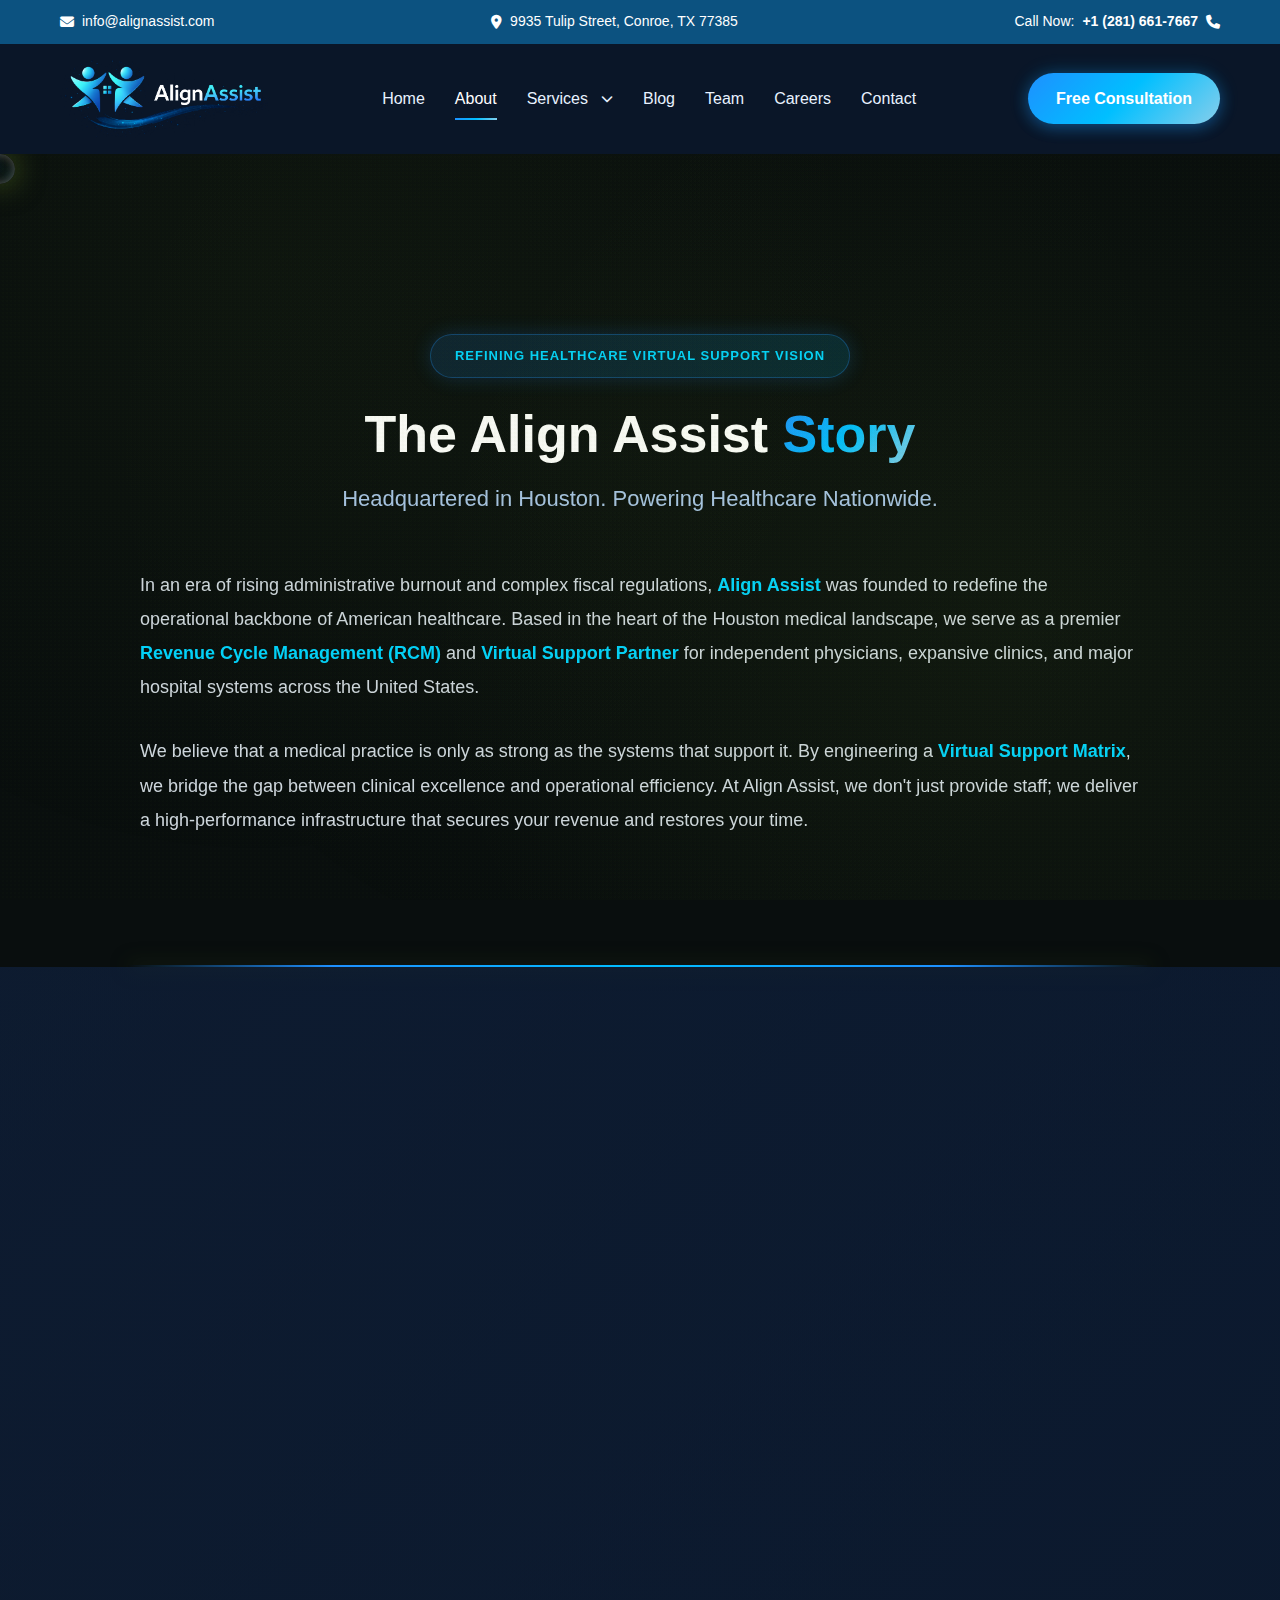
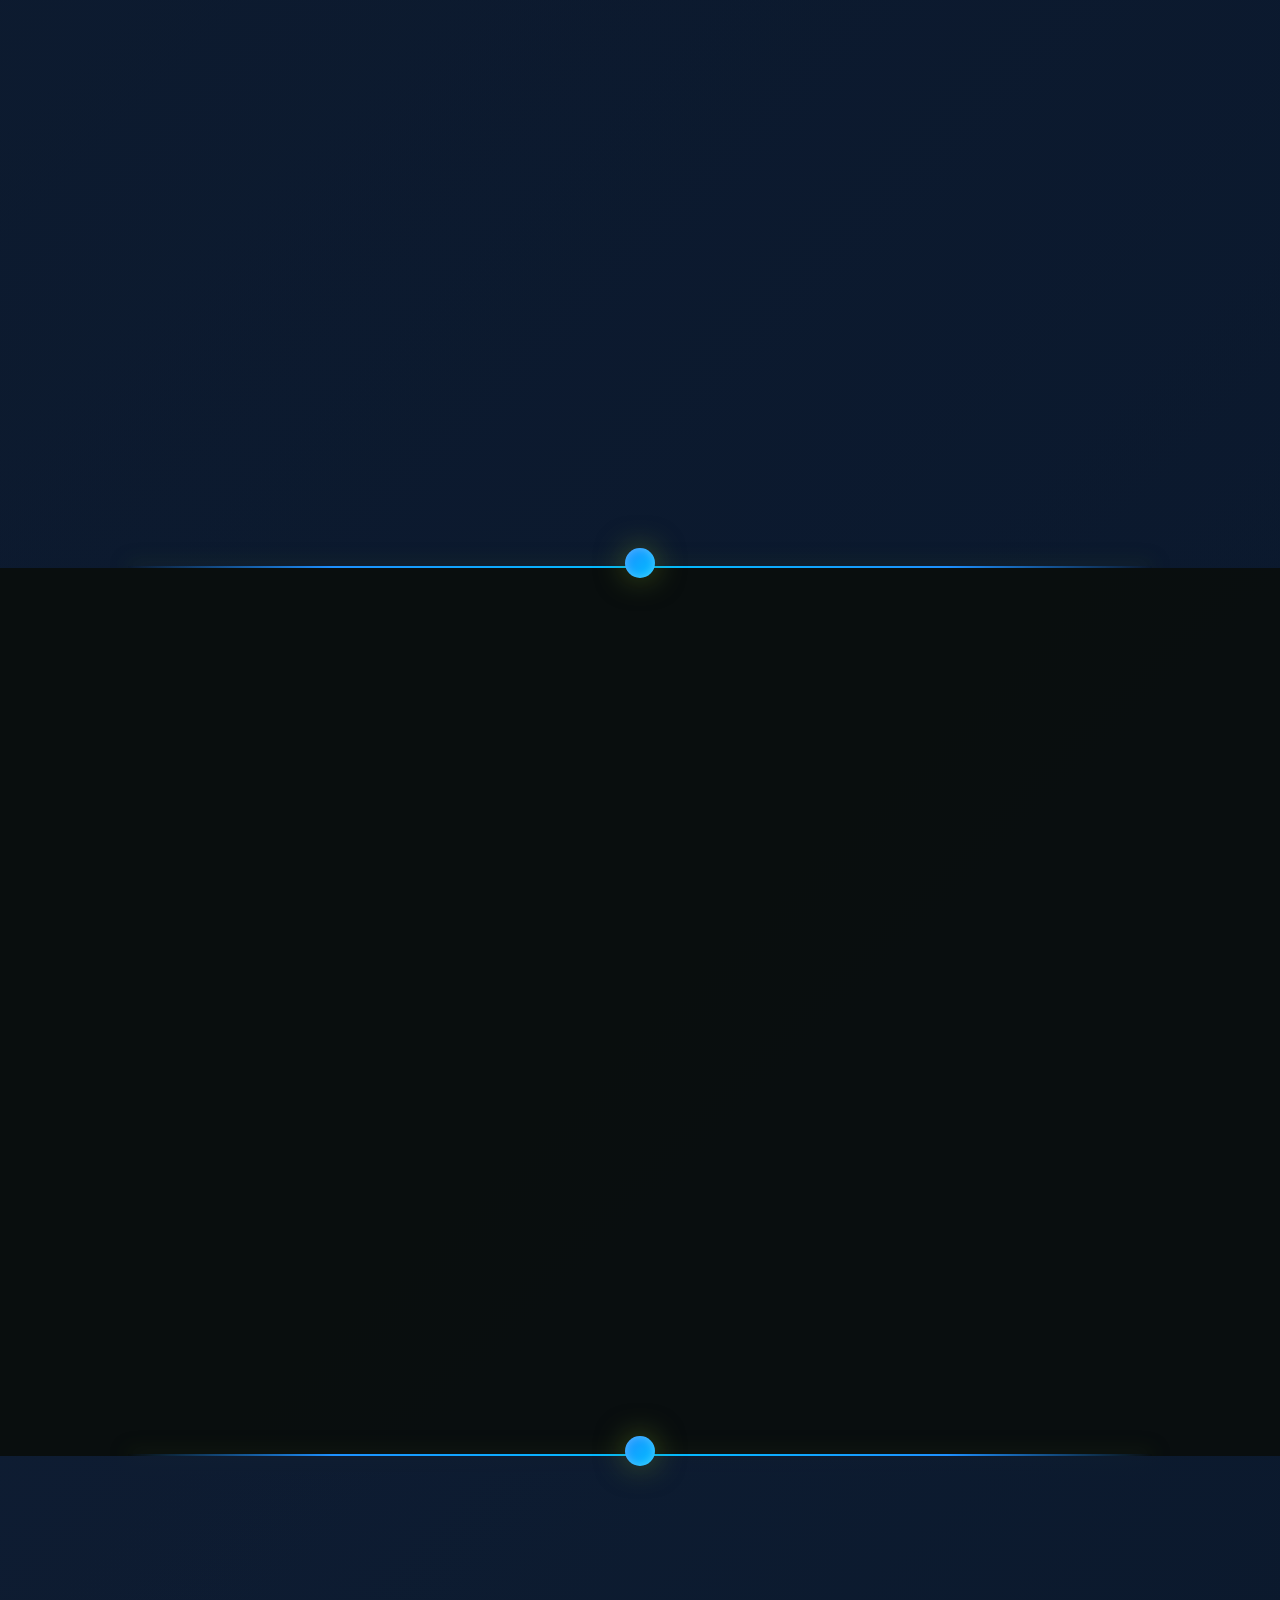
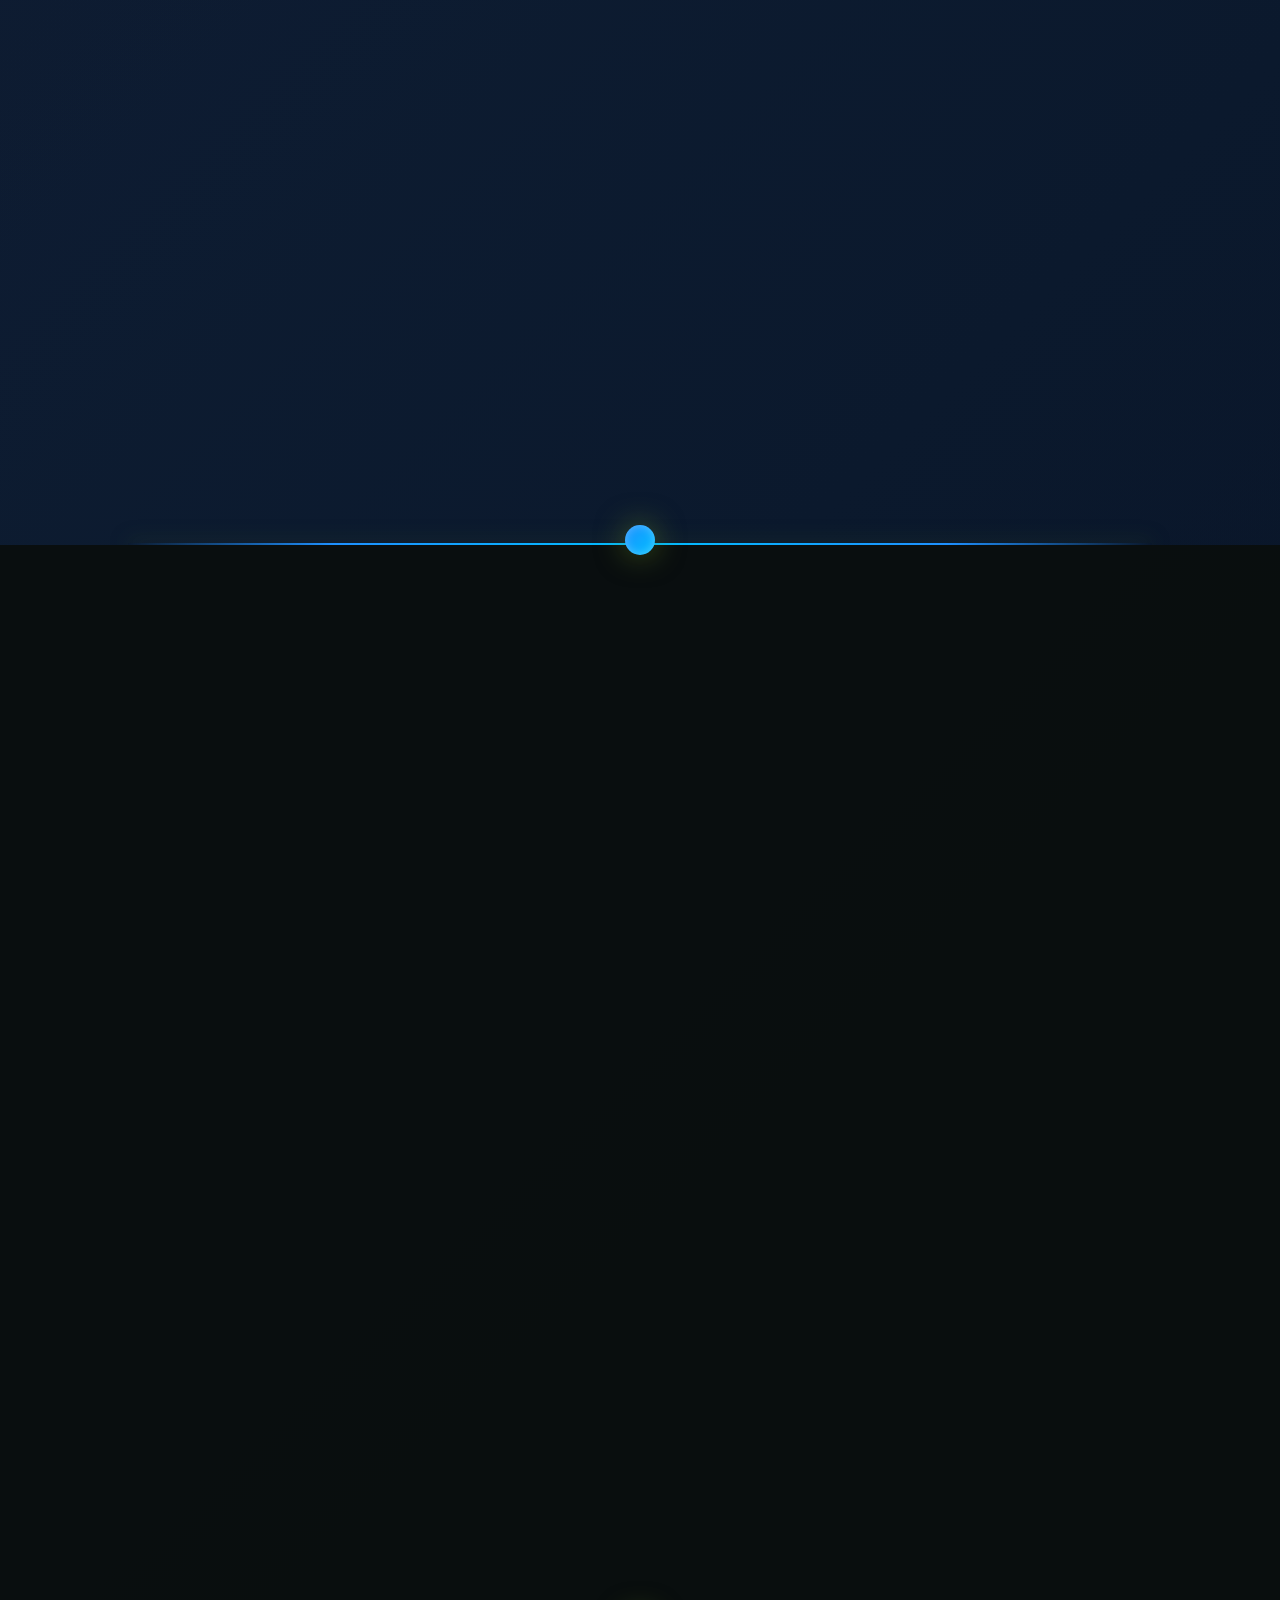
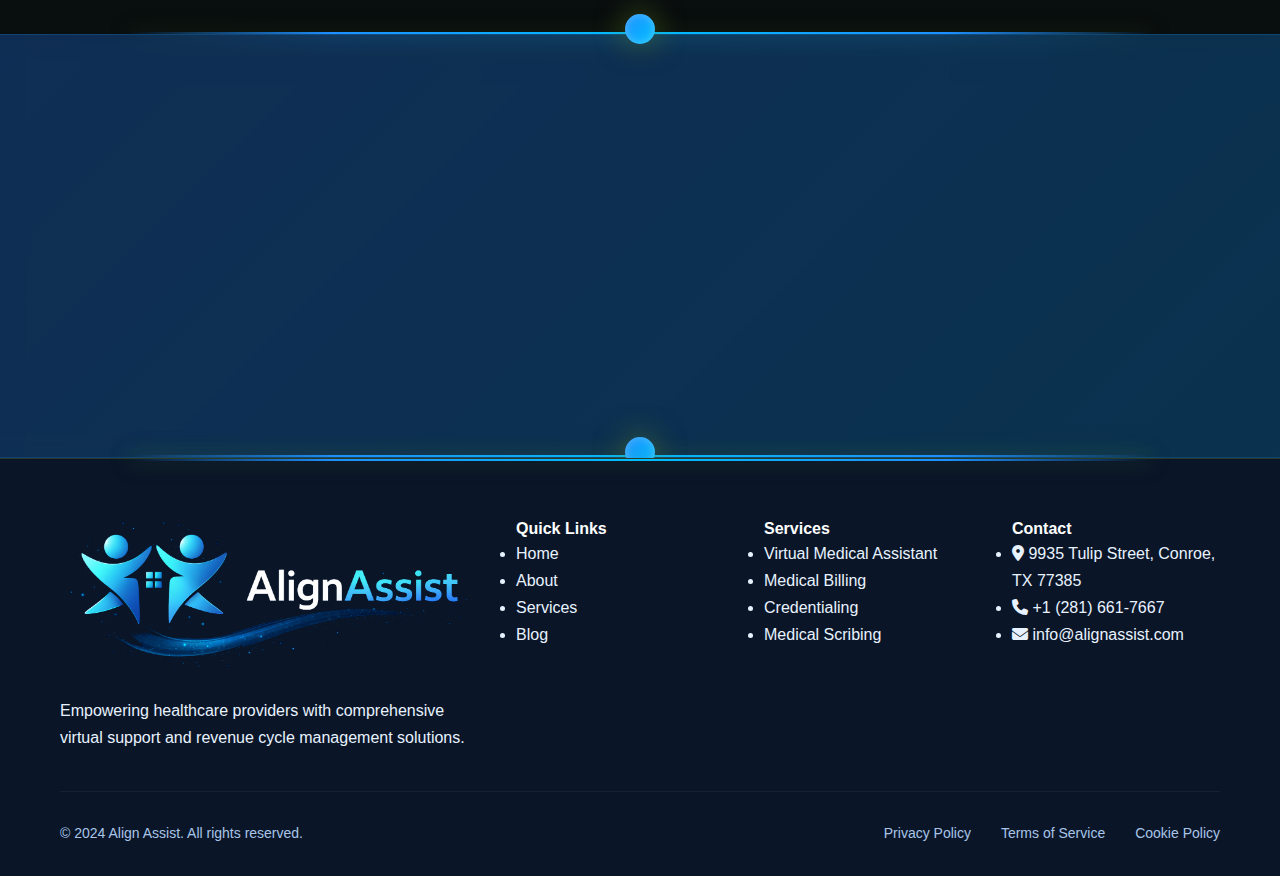
<file: about.html>
<!DOCTYPE html>
<html lang="en">
<head>
    <meta charset="UTF-8">
    <meta name="viewport" content="width=device-width, initial-scale=1.0">
    <title>About Us - Align Assist</title>
    <link rel="stylesheet" href="css/styles.css">
    <link rel="stylesheet" href="css/about.css">
    <link rel="stylesheet" href="https://cdnjs.cloudflare.com/ajax/libs/font-awesome/6.4.0/css/all.min.css">
    <link rel="stylesheet" href="https://unpkg.com/aos@2.3.1/dist/aos.css">
</head>
<body>
    <!-- Top Bar -->
    <div class="top-bar">
        <div class="container">
            <div class="top-bar-wrapper">
                <div class="top-bar-left">
                    <a href="mailto:info@alignassist.com" class="top-bar-item">
                        <i class="fas fa-envelope"></i>
                        <span>info@alignassist.com</span>
                    </a>
                </div>
                <div class="top-bar-center">
                    <div class="top-bar-item">
                        <i class="fas fa-map-marker-alt"></i>
                        <span>9935 Tulip Street, Conroe, TX 77385</span>
                    </div>
                </div>
                <div class="top-bar-right">
                    <a href="tel:+12816617667" class="top-bar-item">
                        <span>Call Now:</span>
                        <strong>+1 (281) 661-7667</strong>
                        <i class="fas fa-phone"></i>
                    </a>
                   
                </div>
            </div>
        </div>
    </div>

    <!-- Navigation -->
    <nav class="navbar" id="navbar">
        <div class="container">
            <div class="nav-wrapper">
                <div class="logo">
                    <a href="index.html">
                        <img src="media/logo.png" alt="Align Assist Logo" class="logo-img">
                    </a>
                </div>
                
                <ul class="nav-menu" id="navMenu">
                    <li><a href="index.html" class="nav-link"><i class="fas fa-home"></i> <span>Home</span></a></li>
                    <li><a href="about.html" class="nav-link active"><i class="fas fa-info-circle"></i> <span>About</span></a></li>
                    <li class="dropdown">
                        <a href="services.html" class="nav-link"><i class="fas fa-briefcase"></i> <span>Services</span> <i class="fas fa-chevron-down"></i></a>
                        <div class="dropdown-menu">
                            <div class="dropdown-content">
                                <div class="dropdown-section">
                                    <h4>Core Services</h4>
                                <a href="services.html#virtual-assistant">Virtual Medical Assistant</a>
                                <a href="services.html#scheduler">Bilingual Scheduler</a>
                                <a href="services.html#eligibility-verification">Eligibility Verification</a>
                                <a href="services.html#prior-authorization">Prior Authorization</a>
                                </div>
                                <div class="dropdown-section">
                                    <h4>Clinical Services</h4>
                                <a href="services.html#scribing">Medical Scribing</a>
                                <a href="services.html#credentialing">Credentialing & Licensing</a>
                                <a href="services.html#medical-billing">Billing & Coding</a>
                                <a href="services.html#chronic-care">Chronic Care Management</a>
                                </div>
                                <div class="dropdown-section">
                                    <h4>Additional Services</h4>
                                <a href="services.html#rpm">Remote Patient Monitoring</a>
                                <a href="services.html#denial-management">Denial Management</a>
                                <a href="services.html#digital-marketing">Digital Marketing</a>
                                </div>
                            </div>
                        </div>
                    </li>
                    <li><a href="blog.html" class="nav-link"><i class="fas fa-newspaper"></i> <span>Blog</span></a></li>
                    <li><a href="index.html#team" class="nav-link"><i class="fas fa-users"></i> <span>Team</span></a></li>
                    <li><a href="index.html#careers" class="nav-link"><i class="fas fa-briefcase"></i> <span>Careers</span></a></li>
                    <li><a href="index.html#contact" class="nav-link"><i class="fas fa-envelope"></i> <span>Contact</span></a></li>
                </ul>
                
                <div class="nav-cta">
                    <a href="index.html#contact" class="btn btn-primary">Free Consultation</a>
                </div>
                
                <button class="mobile-menu-btn" id="mobileMenuBtn">
                    <span></span>
                    <span></span>
                    <span></span>
                </button>
            </div>
        </div>
    </nav>

    <!-- Story Section -->
    <section class="story-section section-padding">
        <div class="container">
            <div class="story-content" data-aos="fade-up">
                <div class="story-header">
                    <span class="section-badge">Refining Healthcare Virtual Support Vision</span>
                    <h1 class="story-main-title">The Align Assist <span class="gradient-text">Story</span></h1>
                    <p class="story-subtitle">Headquartered in Houston. Powering Healthcare Nationwide.</p>
                </div>
                
                <p class="story-text">
                    In an era of rising administrative burnout and complex fiscal regulations, <strong>Align Assist</strong> was founded to redefine the operational backbone of American healthcare. Based in the heart of the Houston medical landscape, we serve as a premier <strong>Revenue Cycle Management (RCM)</strong> and <strong>Virtual Support Partner</strong> for independent physicians, expansive clinics, and major hospital systems across the United States.
                </p>
                <p class="story-text">
                    We believe that a medical practice is only as strong as the systems that support it. By engineering a <strong>Virtual Support Matrix</strong>, we bridge the gap between clinical excellence and operational efficiency. At Align Assist, we don't just provide staff; we deliver a high-performance infrastructure that secures your revenue and restores your time.
                </p>
            </div>
        </div>
    </section>

    <!-- Strategic Edge Section -->
    <section class="strategic-section section-padding">
        <div class="container">
            <div class="section-header" data-aos="fade-up">
                <h2 class="section-title">The Strategic Edge: Why <span class="gradient-text">Outsourcing</span> is the New Standard</h2>
                <p class="section-intro">
                    In today's volatile healthcare market, managing billing and operations in-house isn't just a challenge—it's an anchor. Transitioning to the <strong>Align Assist Matrix</strong> is the smartest move a modern provider can make:
                </p>
            </div>
            
            <div class="strategic-grid">
                <div class="strategic-card" data-aos="fade-up" data-aos-delay="100">
                    <div class="strategic-icon">
                        <i class="fas fa-chart-line"></i>
                    </div>
                    <h3>Financial Agility</h3>
                    <p>We transform fixed overhead (salaries, benefits, office space) into a scalable, performance-based model. You only pay for results, not payroll.</p>
                </div>
                
                <div class="strategic-card" data-aos="fade-up" data-aos-delay="200">
                    <div class="strategic-icon">
                        <i class="fas fa-bullseye"></i>
                    </div>
                    <h3>Precision at Scale</h3>
                    <p>Payer rules evolve daily. Our specialized experts stay ahead of the curve, ensuring your claims are compliant, clean, and paid on the first submission.</p>
                </div>
                
                <div class="strategic-card" data-aos="fade-up" data-aos-delay="300">
                    <div class="strategic-icon">
                        <i class="fas fa-users"></i>
                    </div>
                    <h3>Mitigating the Labor Crisis</h3>
                    <p>Stop the cycle of hiring and retraining. We provide a permanent, elite virtual workforce that never calls out and never stops producing.</p>
                </div>
                
                <div class="strategic-card" data-aos="fade-up" data-aos-delay="400">
                    <div class="strategic-icon">
                        <i class="fas fa-heart"></i>
                    </div>
                    <h3>Focus on the Mission</h3>
                    <p>When you outsource the "business of medicine" to us, you reclaim the "art of medicine." We handle the screens so you can focus on the patients.</p>
                </div>
            </div>
        </div>
    </section>

    <!-- Core Pillars Section -->
    <section class="pillars-section section-padding">
        <div class="container">
            <div class="section-header" data-aos="fade-up">
                <h2 class="section-title">Why the Nation Chooses <span class="gradient-text">Align Assist</span></h2>
                <p class="section-intro">
                    We don't just "help"—we <strong>re-engineer</strong> your success through four core pillars:
                </p>
            </div>
            
            <div class="pillars-table" data-aos="fade-up" data-aos-delay="100">
                <div class="pillar-row pillar-header">
                    <div class="pillar-cell">The Pillar</div>
                    <div class="pillar-cell">The Impact</div>
                </div>
                <div class="pillar-row">
                    <div class="pillar-cell pillar-name">
                        <i class="fas fa-dollar-sign"></i>
                        <span>Revenue Optimization</span>
                    </div>
                    <div class="pillar-cell pillar-impact">
                        Advanced billing and denial management that turns lost "A/R" into realized profit.
                    </div>
                </div>
                <div class="pillar-row">
                    <div class="pillar-cell pillar-name">
                        <i class="fas fa-file-medical-alt"></i>
                        <span>Integrated Scribing</span>
                    </div>
                    <div class="pillar-cell pillar-impact">
                        Virtual Medical Scribes that live-sync with your EHR, reducing charting time by up to 50%.
                    </div>
                </div>
                <div class="pillar-row">
                    <div class="pillar-cell pillar-name">
                        <i class="fas fa-language"></i>
                        <span>Bilingual Mastery</span>
                    </div>
                    <div class="pillar-cell pillar-impact">
                        English and Spanish support that opens your doors to a wider, more diverse patient base.
                    </div>
                </div>
                <div class="pillar-row">
                    <div class="pillar-cell pillar-name">
                        <i class="fas fa-globe-americas"></i>
                        <span>National Scale</span>
                    </div>
                    <div class="pillar-cell pillar-impact">
                        Whether you are a solo practitioner or a multi-state hospital, our matrix scales instantly to your volume.
                    </div>
                </div>
            </div>
        </div>
    </section>

    <!-- Vision Section -->
    <section class="vision-section section-padding">
        <div class="container">
            <div class="vision-card" data-aos="fade-up">
                <div class="vision-icon">
                    <i class="fas fa-eye"></i>
                </div>
                <h2 class="vision-title">The Align Assist Vision</h2>
                <h3 class="vision-tagline">"Where Virtual Support Meets Real Success."</h3>
                <p class="vision-text">
                    We provide the structure. You provide the care. Together, we define the future of healthcare.
                </p>
            </div>
        </div>
    </section>

    <!-- Why Choose Section -->
    <section class="why-choose-section section-padding">
        <div class="container">
            <div class="section-header" data-aos="fade-up">
                <h2 class="section-title">Why Choose <span class="gradient-text">Align Assist?</span></h2>
            </div>
            
            <div class="why-choose-list">
                <div class="why-choose-item" data-aos="fade-right" data-aos-delay="100">
                    <div class="choose-icon">
                        <i class="fas fa-map-marked-alt"></i>
                    </div>
                    <div class="choose-content">
                        <h3>Nationwide Reach, Houston Roots</h3>
                        <p>We combine the personalized service of a Texas-based team with the scalable power to support large-scale hospital systems and multi-specialty clinics across the U.S.</p>
                    </div>
                </div>
                
                <div class="why-choose-item" data-aos="fade-right" data-aos-delay="200">
                    <div class="choose-icon">
                        <i class="fas fa-project-diagram"></i>
                    </div>
                    <div class="choose-content">
                        <h3>The "Matrix" Integration</h3>
                        <p>Our Virtual Medical Scribes and Assistants integrate directly into your workflow. We don't replace your team; we reinforce them.</p>
                    </div>
                </div>
                
                <div class="why-choose-item" data-aos="fade-right" data-aos-delay="300">
                    <div class="choose-icon">
                        <i class="fas fa-comments"></i>
                    </div>
                    <div class="choose-content">
                        <h3>Multilingual Capability</h3>
                        <p>With bilingual support (English & Spanish), we help you bridge the communication gap, improving patient satisfaction and collection rates in diverse communities.</p>
                    </div>
                </div>
                
                <div class="why-choose-item" data-aos="fade-right" data-aos-delay="400">
                    <div class="choose-icon">
                        <i class="fas fa-chart-bar"></i>
                    </div>
                    <div class="choose-content">
                        <h3>Transparency & Results</h3>
                        <p>We provide real-time reporting so you always have a clear view of your financial health. <strong>Where virtual support meets real success</strong>, Align Assist is there to drive the results.</p>
                    </div>
                </div>
            </div>
        </div>
    </section>

    <!-- CTA Section -->
    <section class="cta-section section-padding">
        <div class="container">
            <div class="cta-content" data-aos="fade-up">
                <h2>Ready to Transform Your Practice?</h2>
                <p>Let's discuss how Align Assist can revolutionize your healthcare operations</p>
                <a href="#contact" class="btn btn-primary btn-lg">
                    Schedule Consultation
                    <i class="fas fa-arrow-right"></i>
                </a>
            </div>
        </div>
    </section>

    <!-- Footer -->
    <footer class="footer">
        <div class="container">
            <div class="footer-content">
                <div class="footer-col">
                    <div class="footer-logo">
                        <img src="media/logo.png" alt="Align Assist Logo">
                    </div>
                    <p>Empowering healthcare providers with comprehensive virtual support and revenue cycle management solutions.</p>
                </div>
                
                <div class="footer-col">
                    <h4>Quick Links</h4>
                    <ul>
                        <li><a href="index.html">Home</a></li>
                        <li><a href="about.html">About</a></li>
                        <li><a href="services.html">Services</a></li>
                        <li><a href="blog.html">Blog</a></li>
                    </ul>
                </div>
                
                <div class="footer-col">
                    <h4>Services</h4>
                    <ul>
                        <li><a href="services.html#virtual-assistant">Virtual Medical Assistant</a></li>
                        <li><a href="services.html#medical-billing">Medical Billing</a></li>
                        <li><a href="services.html#credentialing">Credentialing</a></li>
                        <li><a href="services.html#scribing">Medical Scribing</a></li>
                    </ul>
                </div>
                
                <div class="footer-col">
                    <h4>Contact</h4>
                    <ul class="footer-contact">
                        <li><i class="fas fa-map-marker-alt"></i> 9935 Tulip Street, Conroe, TX 77385</li>
                        <li><i class="fas fa-phone"></i> +1 (281) 661-7667</li>
                        <li><i class="fas fa-envelope"></i> info@alignassist.com</li>
                    </ul>
                </div>
            </div>
            
            <div class="footer-bottom">
                <p>&copy; 2024 Align Assist. All rights reserved.</p>
                <div class="footer-links">
                    <a href="#">Privacy Policy</a>
                    <a href="#">Terms of Service</a>
                    <a href="#">Cookie Policy</a>
                </div>
            </div>
        </div>
    </footer>

    <!-- Back to Top Button -->
    <button class="back-to-top" id="backToTop">
        <i class="fas fa-arrow-up"></i>
    </button>

    <!-- Scripts -->
    <script src="https://unpkg.com/aos@2.3.1/dist/aos.js"></script>
    <script src="js/script.js"></script>
</body>
</html>
</file>
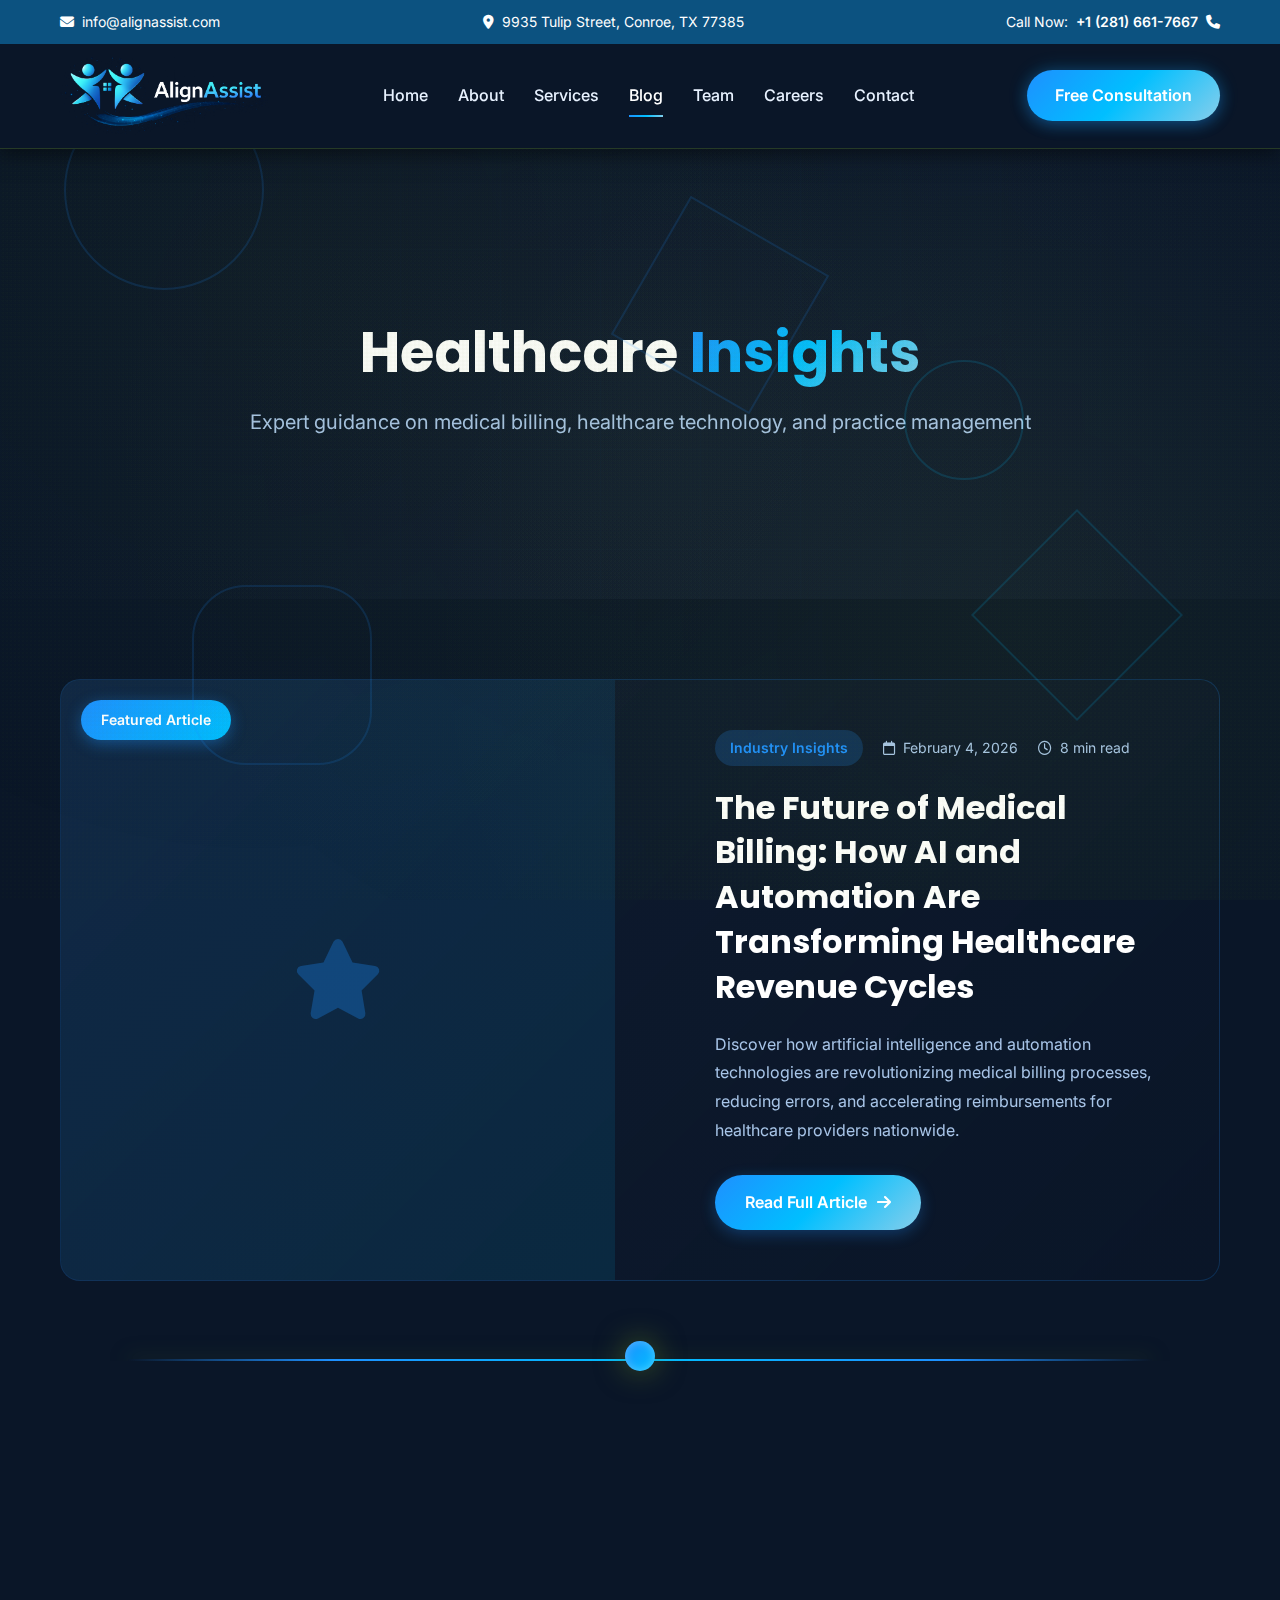
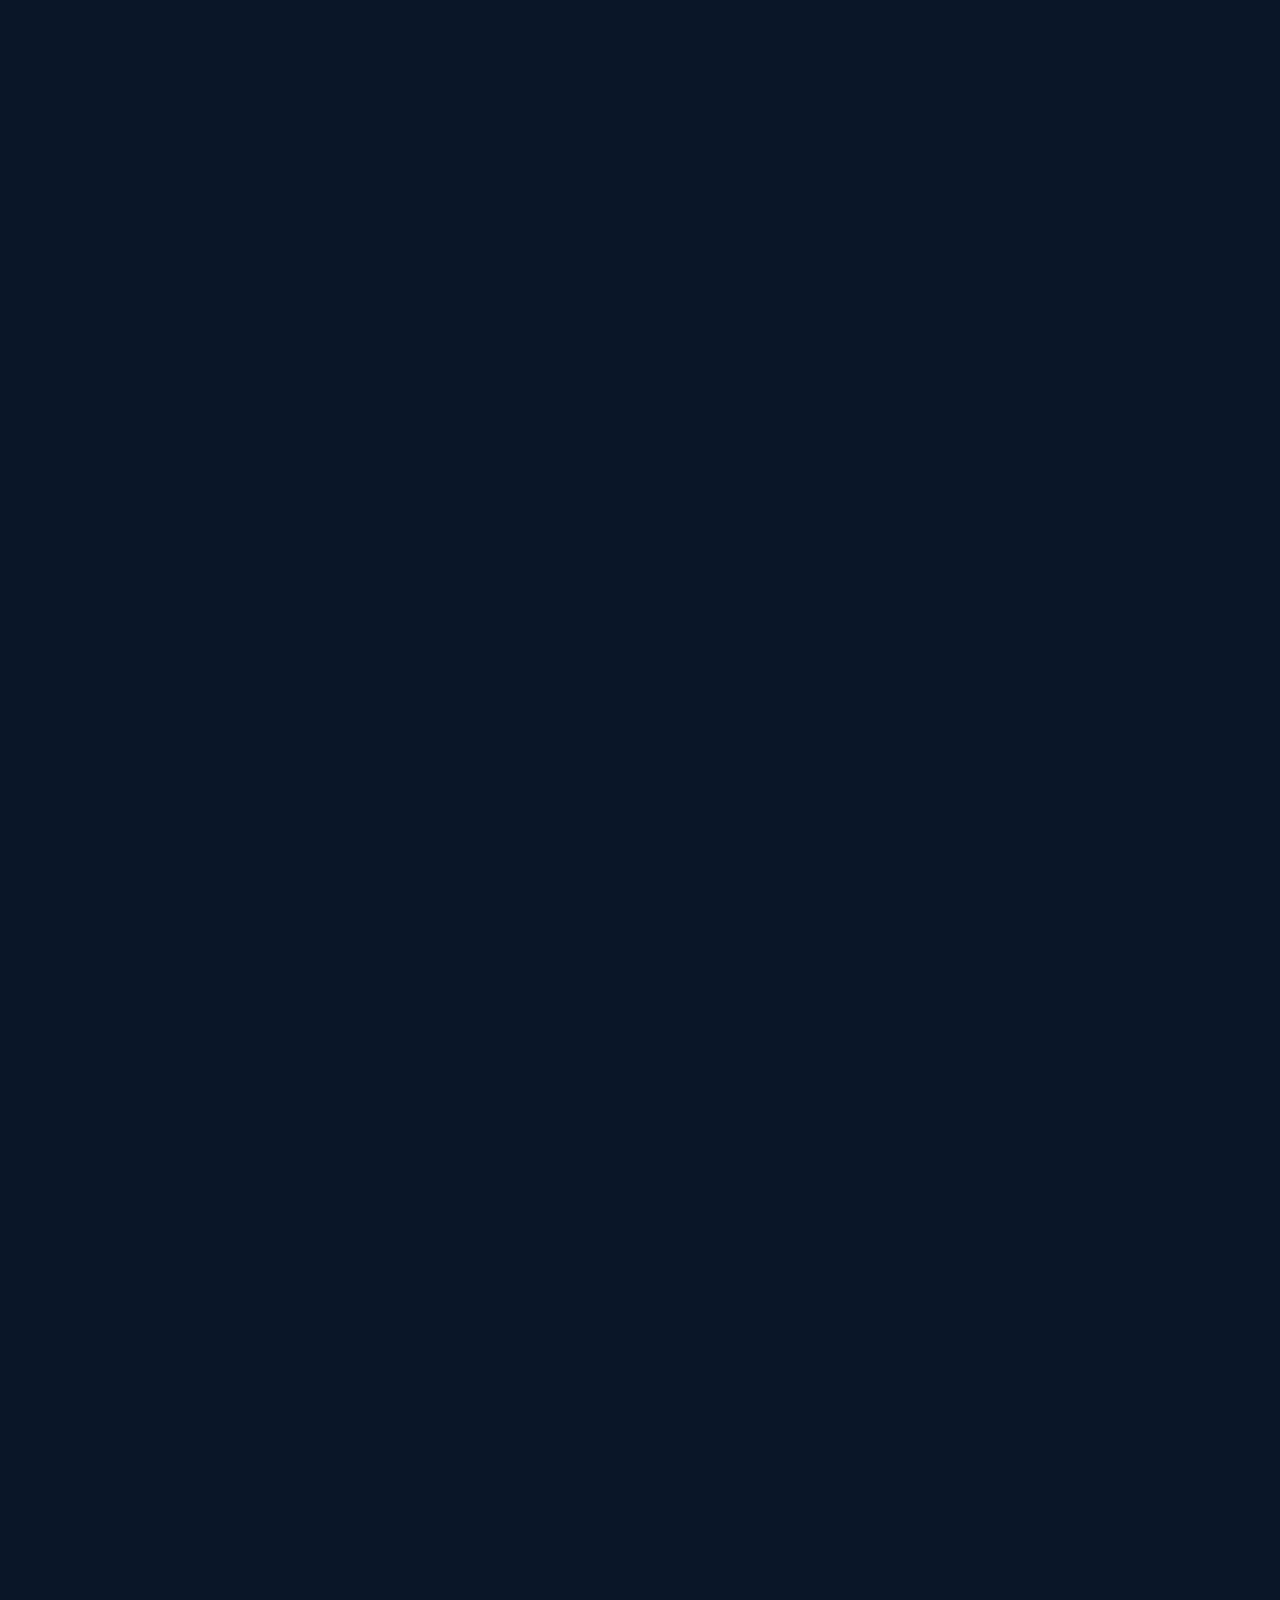
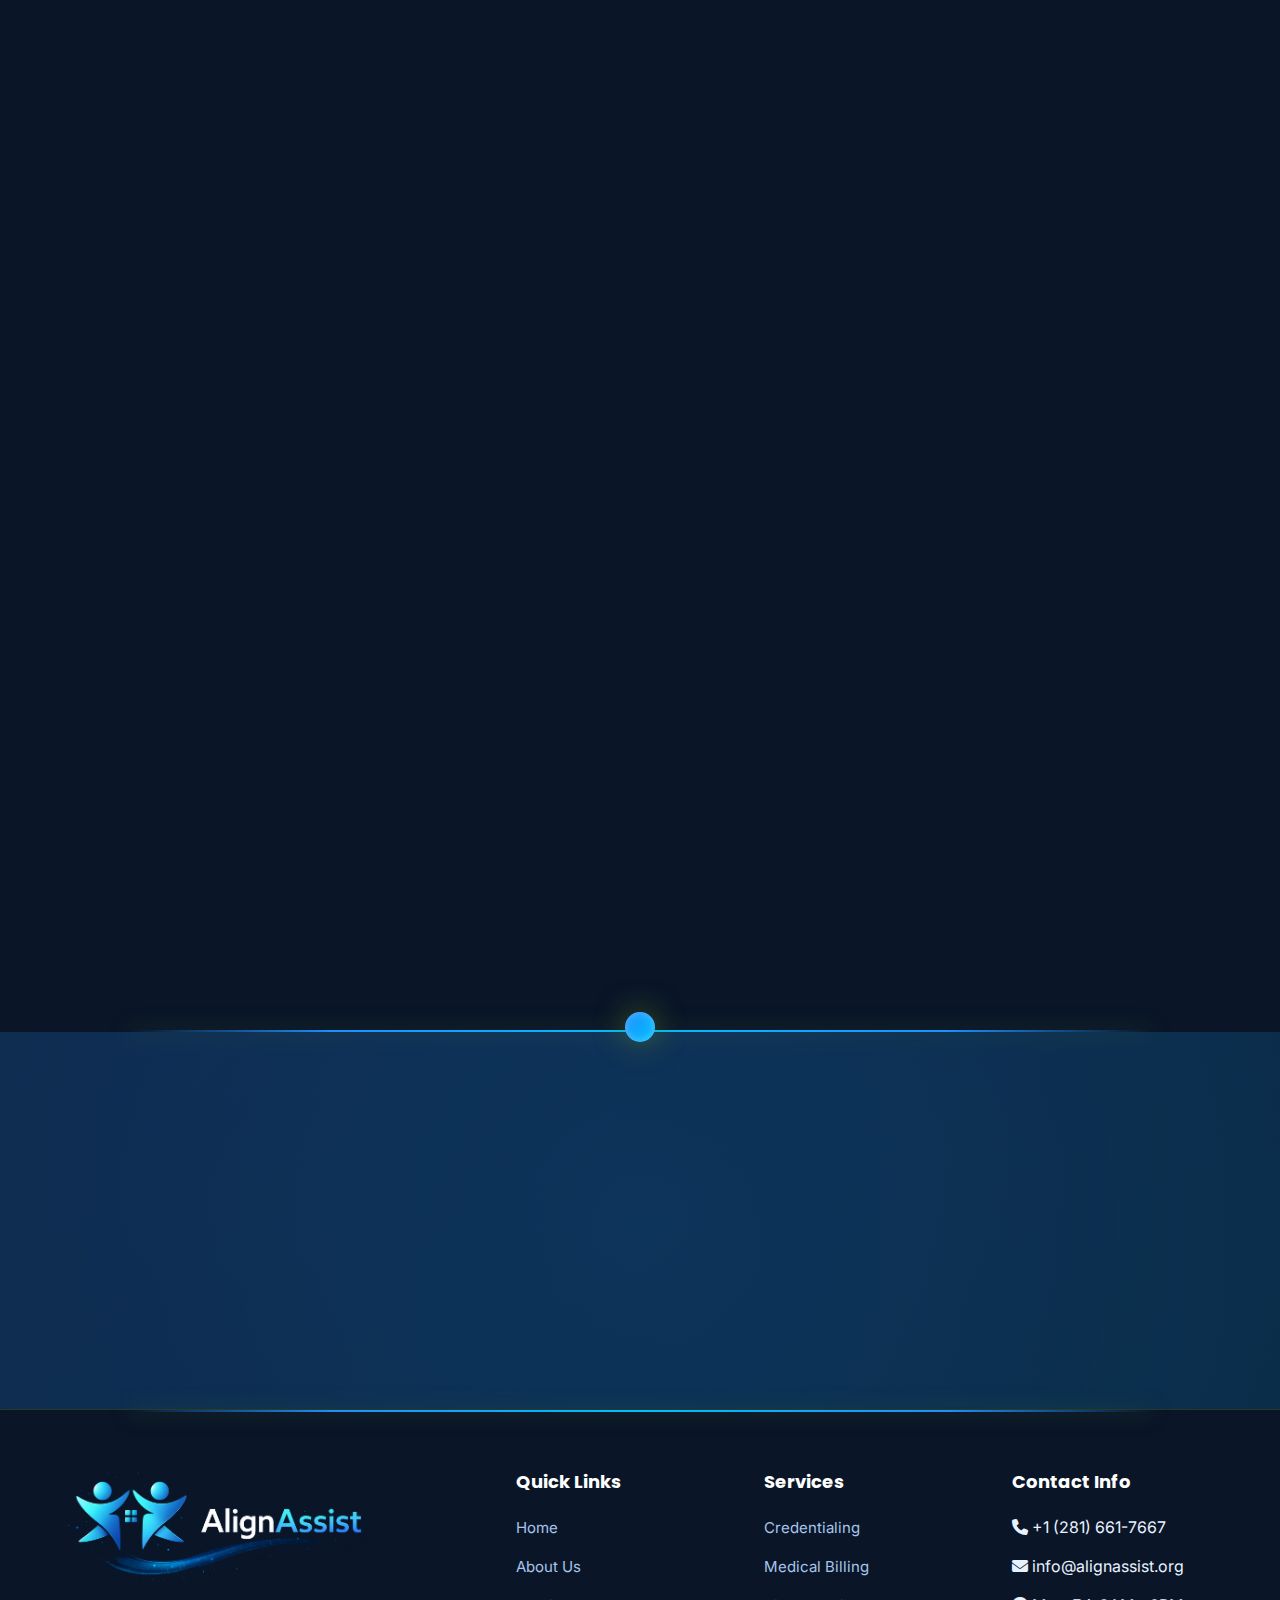
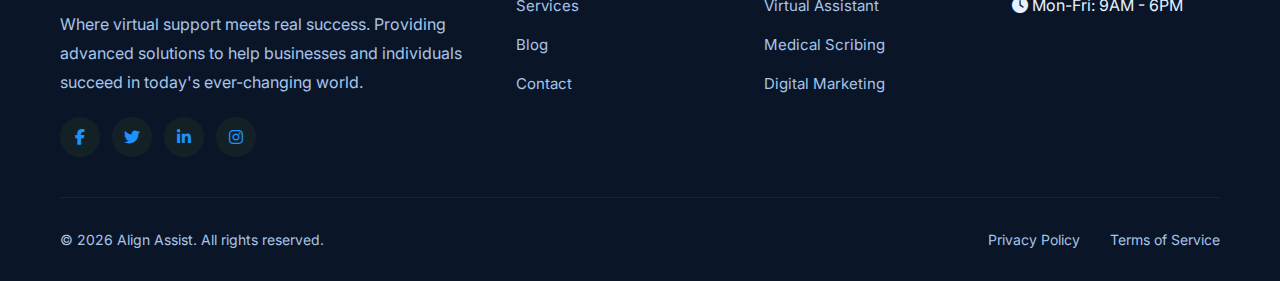
<file: blog.html>
<!DOCTYPE html>
<html lang="en">
<head>
    <meta charset="UTF-8">
    <meta name="viewport" content="width=device-width, initial-scale=1.0">
    <title>Blog - Align Assist Healthcare Insights</title>
    <meta name="description" content="Expert insights on medical billing, healthcare management, credentialing, and digital health solutions from Align Assist professionals.">
    
    <!-- Favicon -->
    <link rel="icon" type="image/png" href="media/logo.png">
    
    <!-- Fonts -->
    <link rel="preconnect" href="https://fonts.googleapis.com">
    <link rel="preconnect" href="https://fonts.gstatic.com" crossorigin>
    <link href="https://fonts.googleapis.com/css2?family=Inter:wght@300;400;500;600;700;800&family=Poppins:wght@400;500;600;700;800&display=swap" rel="stylesheet">
    
    <!-- Font Awesome -->
    <link rel="stylesheet" href="https://cdnjs.cloudflare.com/ajax/libs/font-awesome/6.4.0/css/all.min.css">
    
    <!-- AOS Animation -->
    <link href="https://unpkg.com/aos@2.3.1/dist/aos.css" rel="stylesheet">
    
    <!-- Custom CSS -->
    <link rel="stylesheet" href="css/styles.css">
    <link rel="stylesheet" href="css/blog.css">
</head>
<body>
    <!-- Animated Background Particles -->
    <div class="bg-particles">
        <div class="particle"></div>
        <div class="particle"></div>
        <div class="particle"></div>
        <div class="particle"></div>
        <div class="particle"></div>
        <div class="particle"></div>
        <div class="particle"></div>
        <div class="particle"></div>
        <div class="particle"></div>
        <div class="particle"></div>
        <div class="particle"></div>
        <div class="particle"></div>
        <div class="particle"></div>
        <div class="particle"></div>
        <div class="particle"></div>
        <div class="particle"></div>
        <div class="particle"></div>
        <div class="particle"></div>
        <div class="particle"></div>
        <div class="particle"></div>
    </div>

    <!-- Geometric Shapes -->
    <div class="bg-shapes">
        <div class="shape shape-1"></div>
        <div class="shape shape-2"></div>
        <div class="shape shape-3"></div>
        <div class="shape shape-4"></div>
        <div class="shape shape-5"></div>
    </div>

    <!-- Top Bar -->
    <div class="top-bar">
        <div class="container">
            <div class="top-bar-wrapper">
                <div class="top-bar-left">
                    <a href="mailto:info@alignassist.com" class="top-bar-item">
                        <i class="fas fa-envelope"></i>
                        <span>info@alignassist.com</span>
                    </a>
                </div>
                <div class="top-bar-center">
                    <div class="top-bar-item">
                        <i class="fas fa-map-marker-alt"></i>
                        <span>9935 Tulip Street, Conroe, TX 77385</span>
                    </div>
                </div>
                <div class="top-bar-right">
                    <a href="tel:+12816617667" class="top-bar-item">
                        <span>Call Now:</span>
                        <strong>+1 (281) 661-7667</strong>
                        <i class="fas fa-phone"></i>
                    </a>
                   
                </div>
            </div>
        </div>
    </div>

    <!-- Navigation -->
    <nav class="navbar scrolled" id="navbar">
        <div class="container">
            <div class="nav-wrapper">
                <div class="logo">
                    <a href="index.html">
                        <img src="media/logo.png" alt="Align Assist Logo" class="logo-img">
                    </a>
                </div>
                
                <ul class="nav-menu" id="navMenu">
                    <li><a href="index.html#home" class="nav-link"><i class="fas fa-home"></i> <span>Home</span></a></li>
                    <li><a href="about.html" class="nav-link"><i class="fas fa-info-circle"></i> <span>About</span></a></li>
                    <li><a href="services.html" class="nav-link"><i class="fas fa-briefcase"></i> <span>Services</span></a></li>
                    <li><a href="blog.html" class="nav-link active"><i class="fas fa-newspaper"></i> <span>Blog</span></a></li>
                    <li><a href="index.html#team" class="nav-link"><i class="fas fa-users"></i> <span>Team</span></a></li>
                    <li><a href="index.html#careers" class="nav-link"><i class="fas fa-briefcase"></i> <span>Careers</span></a></li>
                    <li><a href="index.html#contact" class="nav-link"><i class="fas fa-envelope"></i> <span>Contact</span></a></li>
                </ul>
                
                <div class="nav-cta">
                    <a href="index.html#contact" class="btn btn-primary">Free Consultation</a>
                </div>
                
                <button class="mobile-menu-btn" id="mobileMenuBtn">
                    <span></span>
                    <span></span>
                    <span></span>
                </button>
            </div>
        </div>
    </nav>

    <!-- Blog Hero Section -->
    <section class="blog-hero">
        <div class="hero-overlay"></div>
        <div class="container">
            <div class="hero-content" data-aos="fade-up">
                <h1 class="hero-title">Healthcare <span class="gradient-text">Insights</span></h1>
                <p class="hero-subtitle">Expert guidance on medical billing, healthcare technology, and practice management</p>
            </div>
        </div>
    </section>

    <!-- Featured Post -->
    <section class="featured-post section-padding">
        <div class="container">
            <div class="featured-card" data-aos="fade-up">
                <div class="featured-image">
                    <span class="featured-badge">Featured Article</span>
                    <div class="featured-placeholder">
                        <i class="fas fa-star"></i>
                    </div>
                </div>
                <div class="featured-content">
                    <div class="post-meta">
                        <span class="category">Industry Insights</span>
                        <span class="date"><i class="far fa-calendar"></i> February 4, 2026</span>
                        <span class="read-time"><i class="far fa-clock"></i> 8 min read</span>
                    </div>
                    <h2>The Future of Medical Billing: How AI and Automation Are Transforming Healthcare Revenue Cycles</h2>
                    <p>Discover how artificial intelligence and automation technologies are revolutionizing medical billing processes, reducing errors, and accelerating reimbursements for healthcare providers nationwide.</p>
                    <a href="#" class="read-more-btn">
                        Read Full Article
                        <i class="fas fa-arrow-right"></i>
                    </a>
                </div>
            </div>
        </div>
    </section>

    <!-- Blog Grid -->
    <section class="blog-grid section-padding">
        <div class="container">
            <div class="section-header" data-aos="fade-up">
                <h2 class="section-title">Latest <span class="gradient-text">Articles</span></h2>
                <p class="section-subtitle">Stay informed with expert insights on healthcare management and billing solutions</p>
            </div>

            <div class="blog-posts">
                <!-- Blog Post 1 -->
                <article class="blog-card" data-aos="fade-up">
                    <div class="blog-image">
                        <div class="image-placeholder">
                            <i class="fas fa-hospital-user"></i>
                        </div>
                        <span class="blog-category">Medical Billing</span>
                    </div>
                    <div class="blog-content">
                        <div class="blog-meta">
                            <span class="author">By Align Assist Team</span>
                            <span class="date">Feb 3, 2026</span>
                        </div>
                        <h3>Understanding the Key Differences Between Physician and Hospital Billing Systems</h3>
                        <p>Explore the fundamental differences in billing processes, code requirements, and reimbursement timelines between physician practices and hospital facilities.</p>
                        <a href="#" class="blog-link">
                            Read More <i class="fas fa-arrow-right"></i>
                        </a>
                    </div>
                </article>

                <!-- Blog Post 2 -->
                <article class="blog-card" data-aos="fade-up" data-aos-delay="100">
                    <div class="blog-image">
                        <div class="image-placeholder">
                            <i class="fas fa-code"></i>
                        </div>
                        <span class="blog-category">Medical Coding</span>
                    </div>
                    <div class="blog-content">
                        <div class="blog-meta">
                            <span class="author">By Align Assist Team</span>
                            <span class="date">Feb 2, 2026</span>
                        </div>
                        <h3>CPT Coding Essentials: A Comprehensive Guide for Healthcare Providers</h3>
                        <p>Learn the fundamentals of Current Procedural Terminology (CPT) coding, its history, and practical applications in modern healthcare billing practices.</p>
                        <a href="#" class="blog-link">
                            Read More <i class="fas fa-arrow-right"></i>
                        </a>
                    </div>
                </article>

                <!-- Blog Post 3 -->
                <article class="blog-card" data-aos="fade-up" data-aos-delay="200">
                    <div class="blog-image">
                        <div class="image-placeholder">
                            <i class="fas fa-search-dollar"></i>
                        </div>
                        <span class="blog-category">Practice Management</span>
                    </div>
                    <div class="blog-content">
                        <div class="blog-meta">
                            <span class="author">By Align Assist Team</span>
                            <span class="date">Feb 1, 2026</span>
                        </div>
                        <h3>Choosing the Right Medical Billing Partner: 10 Critical Factors to Consider</h3>
                        <p>Navigate the selection process with confidence using our expert checklist for evaluating medical billing companies and outsourcing partners.</p>
                        <a href="#" class="blog-link">
                            Read More <i class="fas fa-arrow-right"></i>
                        </a>
                    </div>
                </article>

                <!-- Blog Post 4 -->
                <article class="blog-card" data-aos="fade-up">
                    <div class="blog-image">
                        <div class="image-placeholder">
                            <i class="fas fa-chart-line"></i>
                        </div>
                        <span class="blog-category">Digital Marketing</span>
                    </div>
                    <div class="blog-content">
                        <div class="blog-meta">
                            <span class="author">By Align Assist Team</span>
                            <span class="date">Jan 31, 2026</span>
                        </div>
                        <h3>Why Healthcare Practices Need Digital Marketing: Growing Your Patient Base in 2026</h3>
                        <p>Discover how digital marketing strategies are becoming essential for healthcare practices to attract patients and build their online presence effectively.</p>
                        <a href="#" class="blog-link">
                            Read More <i class="fas fa-arrow-right"></i>
                        </a>
                    </div>
                </article>

                <!-- Blog Post 5 -->
                <article class="blog-card" data-aos="fade-up" data-aos-delay="100">
                    <div class="blog-image">
                        <div class="image-placeholder">
                            <i class="fas fa-file-medical-alt"></i>
                        </div>
                        <span class="blog-category">Medical Coding</span>
                    </div>
                    <div class="blog-content">
                        <div class="blog-meta">
                            <span class="author">By Align Assist Team</span>
                            <span class="date">Jan 30, 2026</span>
                        </div>
                        <h3>ICD-10, CPT, and HCPCS: Demystifying Medical Coding Systems</h3>
                        <p>Understanding the differences between major coding systems and their proper application in healthcare billing and documentation.</p>
                        <a href="#" class="blog-link">
                            Read More <i class="fas fa-arrow-right"></i>
                        </a>
                    </div>
                </article>

                <!-- Blog Post 6 -->
                <article class="blog-card" data-aos="fade-up" data-aos-delay="200">
                    <div class="blog-image">
                        <div class="image-placeholder">
                            <i class="fas fa-user-md"></i>
                        </div>
                        <span class="blog-category">Career Insights</span>
                    </div>
                    <div class="blog-content">
                        <div class="blog-meta">
                            <span class="author">By Align Assist Team</span>
                            <span class="date">Jan 29, 2026</span>
                        </div>
                        <h3>Launch Your Career as a Medical Coder: Skills, Certifications, and Opportunities</h3>
                        <p>A complete guide to starting your journey in medical coding, including required certifications, skill development, and career advancement paths.</p>
                        <a href="#" class="blog-link">
                            Read More <i class="fas fa-arrow-right"></i>
                        </a>
                    </div>
                </article>

                <!-- Blog Post 7 -->
                <article class="blog-card" data-aos="fade-up">
                    <div class="blog-image">
                        <div class="image-placeholder">
                            <i class="fas fa-clipboard-list"></i>
                        </div>
                        <span class="blog-category">Medical Coding</span>
                    </div>
                    <div class="blog-content">
                        <div class="blog-meta">
                            <span class="author">By Align Assist Team</span>
                            <span class="date">Jan 28, 2026</span>
                        </div>
                        <h3>CPT Codes Explained: Your Complete Resource for Procedural Coding</h3>
                        <p>Master the fundamentals of Current Procedural Terminology codes with our comprehensive guide designed for healthcare professionals.</p>
                        <a href="#" class="blog-link">
                            Read More <i class="fas fa-arrow-right"></i>
                        </a>
                    </div>
                </article>

                <!-- Blog Post 8 -->
                <article class="blog-card" data-aos="fade-up" data-aos-delay="100">
                    <div class="blog-image">
                        <div class="image-placeholder">
                            <i class="fas fa-calendar-check"></i>
                        </div>
                        <span class="blog-category">Industry Updates</span>
                    </div>
                    <div class="blog-content">
                        <div class="blog-meta">
                            <span class="author">By Align Assist Team</span>
                            <span class="date">Jan 27, 2026</span>
                        </div>
                        <h3>2026 Urgent Care Coding Updates: What You Need to Know About Medicare Fee Schedules</h3>
                        <p>Stay compliant with the latest Medicare physician fee schedule changes and urgent care coding updates for 2026.</p>
                        <a href="#" class="blog-link">
                            Read More <i class="fas fa-arrow-right"></i>
                        </a>
                    </div>
                </article>

                <!-- Blog Post 9 -->
                <article class="blog-card" data-aos="fade-up" data-aos-delay="200">
                    <div class="blog-image">
                        <div class="image-placeholder">
                            <i class="fas fa-shield-alt"></i>
                        </div>
                        <span class="blog-category">Compliance</span>
                    </div>
                    <div class="blog-content">
                        <div class="blog-meta">
                            <span class="author">By Align Assist Team</span>
                            <span class="date">Jan 26, 2026</span>
                        </div>
                        <h3>HIPAA Compliance Demystified: Answering Your Most Important Questions</h3>
                        <p>Navigate HIPAA regulations with confidence through our comprehensive FAQ covering privacy rules, security standards, and compliance best practices.</p>
                        <a href="#" class="blog-link">
                            Read More <i class="fas fa-arrow-right"></i>
                        </a>
                    </div>
                </article>

                <!-- Blog Post 10 -->
                <article class="blog-card" data-aos="fade-up">
                    <div class="blog-image">
                        <div class="image-placeholder">
                            <i class="fas fa-handshake"></i>
                        </div>
                        <span class="blog-category">Outsourcing</span>
                    </div>
                    <div class="blog-content">
                        <div class="blog-meta">
                            <span class="author">By Align Assist Team</span>
                            <span class="date">Jan 25, 2026</span>
                        </div>
                        <h3>The Business Case for Outsourced Medical Billing: Benefits and ROI Analysis</h3>
                        <p>Discover how outsourcing your medical billing can reduce costs, improve cash flow, and allow your practice to focus on patient care.</p>
                        <a href="#" class="blog-link">
                            Read More <i class="fas fa-arrow-right"></i>
                        </a>
                    </div>
                </article>

                <!-- Blog Post 11 -->
                <article class="blog-card" data-aos="fade-up" data-aos-delay="100">
                    <div class="blog-image">
                        <div class="image-placeholder">
                            <i class="fas fa-tasks"></i>
                        </div>
                        <span class="blog-category">Practice Management</span>
                    </div>
                    <div class="blog-content">
                        <div class="blog-meta">
                            <span class="author">By Align Assist Team</span>
                            <span class="date">Jan 24, 2026</span>
                        </div>
                        <h3>Mastering Medical Practice Management: Strategies for Operational Excellence</h3>
                        <p>Learn proven strategies for managing your medical practice efficiently, from staff coordination to financial planning and patient satisfaction.</p>
                        <a href="#" class="blog-link">
                            Read More <i class="fas fa-arrow-right"></i>
                        </a>
                    </div>
                </article>

                <!-- Blog Post 12 -->
                <article class="blog-card" data-aos="fade-up" data-aos-delay="200">
                    <div class="blog-image">
                        <div class="image-placeholder">
                            <i class="fas fa-building"></i>
                        </div>
                        <span class="blog-category">Medical Billing</span>
                    </div>
                    <div class="blog-content">
                        <div class="blog-meta">
                            <span class="author">By Align Assist Team</span>
                            <span class="date">Jan 23, 2026</span>
                        </div>
                        <h3>How Medical Billing Companies Streamline Revenue Cycle Management</h3>
                        <p>Explore how partnering with professional medical billing companies can optimize your revenue cycle and improve practice profitability.</p>
                        <a href="#" class="blog-link">
                            Read More <i class="fas fa-arrow-right"></i>
                        </a>
                    </div>
                </article>
            </div>

            <!-- Load More Button -->
            <div class="load-more-section" data-aos="fade-up">
                <button class="btn btn-primary btn-lg">
                    Load More Articles
                    <i class="fas fa-chevron-down"></i>
                </button>
            </div>
        </div>
    </section>

    <!-- Newsletter CTA -->
    <section class="newsletter-cta">
        <div class="container">
            <div class="newsletter-content" data-aos="fade-up">
                <div class="newsletter-text">
                    <h2>Stay Updated with Healthcare Insights</h2>
                    <p>Subscribe to our newsletter for the latest articles on medical billing, coding, and practice management delivered to your inbox.</p>
                </div>
                <form class="newsletter-form">
                    <input type="email" placeholder="Enter your email address" required>
                    <button type="submit" class="btn btn-primary">
                        Subscribe
                        <i class="fas fa-paper-plane"></i>
                    </button>
                </form>
            </div>
        </div>
    </section>

    <!-- Footer -->
    <footer class="footer">
        <div class="container">
            <div class="footer-content">
                <div class="footer-section">
                    <div class="footer-logo">
                        <img src="media/logo.png" alt="Align Assist Logo" class="logo-img">
                    </div>
                    <p>Where virtual support meets real success. Providing advanced solutions to help businesses and individuals succeed in today's ever-changing world.</p>
                    <div class="footer-social">
                        <a href="#"><i class="fab fa-facebook-f"></i></a>
                        <a href="#"><i class="fab fa-twitter"></i></a>
                        <a href="#"><i class="fab fa-linkedin-in"></i></a>
                        <a href="#"><i class="fab fa-instagram"></i></a>
                    </div>
                </div>
                
                <div class="footer-section">
                    <h4>Quick Links</h4>
                    <ul>
                        <li><a href="index.html#home">Home</a></li>
                        <li><a href="index.html#about">About Us</a></li>
                        <li><a href="services.html">Services</a></li>
                        <li><a href="blog.html">Blog</a></li>
                        <li><a href="index.html#contact">Contact</a></li>
                    </ul>
                </div>
                
                <div class="footer-section">
                    <h4>Services</h4>
                    <ul>
                        <li><a href="services.html#credentialing">Credentialing</a></li>
                        <li><a href="services.html#medical-billing">Medical Billing</a></li>
                        <li><a href="services.html#virtual-assistant">Virtual Assistant</a></li>
                        <li><a href="services.html#scribing">Medical Scribing</a></li>
                        <li><a href="services.html#digital-marketing">Digital Marketing</a></li>
                    </ul>
                </div>
                
                <div class="footer-section">
                    <h4>Contact Info</h4>
                    <ul>
                        <li><i class="fas fa-phone"></i> +1 (281) 661-7667</li>
                        <li><i class="fas fa-envelope"></i> info@alignassist.org</li>
                        <li><i class="fas fa-clock"></i> Mon-Fri: 9AM - 6PM</li>
                    </ul>
                </div>
            </div>
            
            <div class="footer-bottom">
                <p>&copy; 2026 Align Assist. All rights reserved.</p>
                <div class="footer-links">
                    <a href="#">Privacy Policy</a>
                    <a href="#">Terms of Service</a>
                </div>
            </div>
        </div>
    </footer>

    <!-- Back to Top Button -->
    <button class="back-to-top" id="backToTop">
        <i class="fas fa-arrow-up"></i>
    </button>

    <!-- Scripts -->
    <script src="https://unpkg.com/aos@2.3.1/dist/aos.js"></script>
    <script src="js/script.js"></script>
    <script src="js/blog.js"></script>
</body>
</html>
</file>
<file: css/styles.css>
/* ===================================
   CSS Variables & Base Styles
   =================================== */

:root {
    /* Colors - Beautiful Medical Blue Theme */
    --primary-color: #1e90ff;
    --secondary-color: #00bfff;
    --accent-color: #4169e1;
    --dark-color: #0a1628;
    --dark-alt: #152238;
    --text-color: #e8f2ff;
    --text-secondary: #a8c5e8;
    --white: #ffffff;
    --gradient: linear-gradient(135deg, #1e90ff 0%, #00bfff 50%, #87ceeb 100%);
    --gradient-hover: linear-gradient(135deg, #4169e1 0%, #1e90ff 50%, #00bfff 100%);
    --gradient-soft: linear-gradient(135deg, rgba(30, 144, 255, 0.1) 0%, rgba(0, 191, 255, 0.1) 100%);
    --glow-blue: 0 0 20px rgba(30, 144, 255, 0.4), 0 0 40px rgba(0, 191, 255, 0.2);
    /* Spacing */
    --section-padding: 100px 0;
    --container-padding: 0 20px;
    --border-radius: 12px;
    /* Transitions */
    --transition: all 0.3s cubic-bezier(0.4, 0, 0.2, 1);
    /* Shadows */
    --shadow-sm: 0 2px 8px rgba(0, 0, 0, 0.1);
    --shadow-md: 0 4px 16px rgba(0, 0, 0, 0.15);
    --shadow-lg: 0 8px 32px rgba(0, 0, 0, 0.2);
    /* Fonts */
    --font-primary: 'Inter', -apple-system, BlinkMacSystemFont, 'Segoe UI', sans-serif;
    --font-heading: 'Poppins', sans-serif;
}

* {
    margin: 0;
    padding: 0;
    box-sizing: border-box;
}

html {
    scroll-behavior: smooth;
}

body {
    font-family: var(--font-primary);
    color: var(--text-color);
    background: linear-gradient(135deg, 
        #0a1628 0%, 
        #0d1f3a 15%,
        #0a1628 30%,
        #152238 45%,
        #0a1628 60%,
        #0d1f3a 75%,
        #0a1628 100%);
    background-size: 400% 400%;
    animation: gradientShift 15s ease infinite;
    line-height: 1.7;
    overflow-x: hidden;
    width: 100%;
    max-width: 100vw;
    position: relative;
}

body::before {
    content: '';
    position: fixed;
    top: 0;
    left: 0;
    width: 100%;
    height: 100%;
    background-image: 
        radial-gradient(circle at 20% 30%, rgba(107, 142, 35, 0.05) 0%, transparent 50%),
        radial-gradient(circle at 80% 70%, rgba(154, 205, 50, 0.05) 0%, transparent 50%),
        radial-gradient(circle at 50% 50%, rgba(107, 142, 35, 0.03) 0%, transparent 70%);
    animation: pulse 8s ease-in-out infinite;
    pointer-events: none;
    z-index: 3;
}

body::after {
    content: '';
    position: fixed;
    top: 0;
    left: 0;
    width: 100%;
    height: 100%;
    background-image: 
        repeating-linear-gradient(0deg, transparent, transparent 2px, rgba(107, 142, 35, 0.025) 2px, rgba(107, 142, 35, 0.025) 4px),
        repeating-linear-gradient(90deg, transparent, transparent 2px, rgba(107, 142, 35, 0.025) 2px, rgba(107, 142, 35, 0.025) 4px);
    background-size: 100px 100px;
    pointer-events: none;
    z-index: 3;
    opacity: 0.6;
}

@keyframes gradientShift {
    0%, 100% {
        background-position: 0% 50%;
    }
    50% {
        background-position: 100% 50%;
    }
}

@keyframes pulse {
    0%, 100% {
        opacity: 0.5;
        transform: scale(1);
    }
    50% {
        opacity: 0.8;
        transform: scale(1.05);
    }
}

/* Animated Background Particles */
.bg-particles {
    position: fixed;
    top: 0;
    left: 0;
    width: 100%;
    height: 100%;
    overflow: hidden;
    z-index: 3;
    pointer-events: none;
}

.particle {
    position: absolute;
    border-radius: 50%;
    background: radial-gradient(circle, 
        rgba(30, 144, 255, 0.2) 0%, 
        rgba(0, 191, 255, 0.1) 50%, 
        transparent 100%);
    animation: float linear infinite, pulse 3s ease-in-out infinite;
    box-shadow: 0 0 30px rgba(30, 144, 255, 0.4),
                0 0 60px rgba(0, 191, 255, 0.2),
                inset 0 0 20px rgba(135, 206, 235, 0.3);
}

@keyframes pulse {
    0%, 100% { opacity: 0.6; }
    50% { opacity: 1; }
}

.particle:nth-child(1) { width: 80px; height: 80px; left: 10%; animation-duration: 20s; animation-delay: 0s; }
.particle:nth-child(2) { width: 60px; height: 60px; left: 20%; animation-duration: 25s; animation-delay: 2s; }
.particle:nth-child(3) { width: 100px; height: 100px; left: 30%; animation-duration: 30s; animation-delay: 4s; }
.particle:nth-child(4) { width: 70px; height: 70px; left: 40%; animation-duration: 22s; animation-delay: 1s; }
.particle:nth-child(5) { width: 90px; height: 90px; left: 50%; animation-duration: 28s; animation-delay: 3s; }
.particle:nth-child(6) { width: 65px; height: 65px; left: 60%; animation-duration: 24s; animation-delay: 5s; }
.particle:nth-child(7) { width: 85px; height: 85px; left: 70%; animation-duration: 26s; animation-delay: 2s; }
.particle:nth-child(8) { width: 75px; height: 75px; left: 80%; animation-duration: 23s; animation-delay: 4s; }
.particle:nth-child(9) { width: 95px; height: 95px; left: 15%; animation-duration: 27s; animation-delay: 1s; }
.particle:nth-child(10) { width: 55px; height: 55px; left: 25%; animation-duration: 21s; animation-delay: 3s; }
.particle:nth-child(11) { width: 110px; height: 110px; left: 35%; animation-duration: 29s; animation-delay: 0s; }
.particle:nth-child(12) { width: 68px; height: 68px; left: 45%; animation-duration: 25s; animation-delay: 2s; }
.particle:nth-child(13) { width: 88px; height: 88px; left: 55%; animation-duration: 31s; animation-delay: 4s;}
.particle:nth-child(14) { width: 72px; height: 72px; left: 65%; animation-duration: 24s; animation-delay: 1s; }
.particle:nth-child(15) { width: 92px; height: 92px; left: 75%; animation-duration: 26s; animation-delay: 3s; }
.particle:nth-child(16) { width: 58px; height: 58px; left: 85%; animation-duration: 22s; animation-delay: 5s; }
.particle:nth-child(17) { width: 78px; height: 78px; left: 12%; animation-duration: 28s; animation-delay: 2s; }
.particle:nth-child(18) { width: 105px; height: 105px; left: 42%; animation-duration: 30s; animation-delay: 0s; }
.particle:nth-child(19) { width: 62px; height: 62px; left: 72%; animation-duration: 23s; animation-delay: 4s; }
.particle:nth-child(20) { width: 82px; height: 82px; left: 90%; animation-duration: 27s; animation-delay: 1s; }

@keyframes float {
    0% {
        transform: translateY(100vh) translateX(0) rotate(0deg);
        opacity: 0;
    }
    10% {
        opacity: 0.5;
    }
    90% {
        opacity: 0.5;
    }
    100% {
        transform: translateY(-100px) translateX(50px) rotate(360deg);
        opacity: 0;
    }
}

/* Geometric Shapes */
.bg-shapes {
    position: fixed;
    top: 0;
    left: 0;
    width: 100%;
    height: 100%;
    overflow: hidden;
    z-index: 3;
    pointer-events: none;
}

.shape {
    position: absolute;
    opacity: 0.15;
    animation: rotate-shape 20s linear infinite;
    filter: drop-shadow(0 0 15px rgba(0, 102, 204, 0.1));
}

.shape-1 {
    width: 200px;
    height: 200px;
    border: 2px solid var(--primary-color);
    border-radius: 50%;
    top: 10%;
    left: 5%;
    animation-duration: 25s;
}

.shape-2 {
    width: 150px;
    height: 150px;
    border: 2px solid var(--secondary-color);
    transform: rotate(45deg);
    top: 60%;
    right: 10%;
    animation-duration: 30s;
    animation-direction: reverse;
}

.shape-3 {
    width: 180px;
    height: 180px;
    border: 2px solid var(--primary-color);
    border-radius: 30%;
    bottom: 15%;
    left: 15%;
    animation-duration: 28s;
}

.shape-4 {
    width: 120px;
    height: 120px;
    border: 2px solid var(--secondary-color);
    border-radius: 50%;
    top: 40%;
    right: 20%;
    animation-duration: 22s;
    animation-direction: reverse;
}

.shape-5 {
    width: 160px;
    height: 160px;
    border: 2px solid var(--primary-color);
    transform: rotate(30deg);
    top: 25%;
    left: 50%;
    animation-duration: 26s;
}

@keyframes rotate-shape {
    0% {
        transform: rotate(0deg) scale(1);
        opacity: 0.1;
    }
    50% {
        opacity: 0.2;
        transform: rotate(180deg) scale(1.1);
    }
    100% {
        transform: rotate(360deg) scale(1);
        opacity: 0.1;
    }
}

h1, h2, h3, h4, h5, h6 {
    font-family: var(--font-heading);
    font-weight: 700;
    line-height: 1.3;
    color: var(--white);
}

a {
    text-decoration: none;
    color: inherit;
    transition: var(--transition);
}

img {
    max-width: 100%;
    height: auto;
    display: block;
}

.container {
    max-width: 1200px;
    margin: 0 auto;
    padding: var(--container-padding);
}

.section-padding {
    padding: var(--section-padding);
    position: relative;
    background: rgba(10, 14, 13, 0.95);
}

.section-padding::after {
    content: '';
    position: absolute;
    bottom: 0;
    left: 50%;
    transform: translateX(-50%);
    width: 80%;
    height: 2px;
    background: linear-gradient(90deg, 
        transparent 0%, 
        var(--primary-color) 20%, 
        var(--secondary-color) 50%, 
        var(--primary-color) 80%, 
        transparent 100%);
    box-shadow: 0 0 20px rgba(107, 142, 35, 0.5);
    animation: shimmer 3s ease-in-out infinite;
}

@keyframes shimmer {
    0%, 100% {
        opacity: 0.8;
        box-shadow: 0 0 20px rgba(107, 142, 35, 0.5);
    }
    50% {
        opacity: 1;
        box-shadow: 0 0 30px rgba(107, 142, 35, 0.8);
    }
}

.section-padding::before {
    content: '';
    position: absolute;
    bottom: -10px;
    left: 50%;
    transform: translateX(-50%);
    width: 30px;
    height: 30px;
    background: linear-gradient(135deg, var(--primary-color) 0%, var(--secondary-color) 100%);
    border-radius: 50%;
    box-shadow: 0 0 30px rgba(107, 142, 35, 0.6), inset 0 0 10px rgba(255, 255, 255, 0.3);
    z-index: 1;
    animation: pulse-glow 3s ease-in-out infinite;
}

@keyframes pulse-glow {
    0%, 100% {
        box-shadow: 0 0 30px rgba(107, 142, 35, 0.6), inset 0 0 10px rgba(255, 255, 255, 0.3);
        transform: translateX(-50%) scale(1);
    }
    50% {
        box-shadow: 0 0 50px rgba(107, 142, 35, 0.8), inset 0 0 15px rgba(255, 255, 255, 0.5);
        transform: translateX(-50%) scale(1.1);
    }
}





/* ===================================
   Utility Classes
   =================================== */

.gradient-text {
    background: var(--gradient);
    -webkit-background-clip: text;
    -webkit-text-fill-color: transparent;
    background-clip: text;
}

.btn {
    display: inline-flex;
    align-items: center;
    gap: 10px;
    padding: 12px 28px;
    border-radius: 50px;
    font-weight: 600;
    font-size: 16px;
    border: none;
    cursor: pointer;
    transition: all 0.4s cubic-bezier(0.4, 0, 0.2, 1);
    white-space: nowrap;
    position: relative;
    overflow: hidden;
}

.btn-primary {
    background: var(--gradient);
    color: var(--white);
    box-shadow: 0 4px 15px rgba(30, 144, 255, 0.3), 
                0 0 20px rgba(0, 191, 255, 0.2);
}

    .btn-primary::before {
        content: '';
        position: absolute;
        top: 0;
        left: -100%;
        width: 100%;
        height: 100%;
        background: linear-gradient(90deg, transparent, rgba(255, 255, 255, 0.3), transparent);
        transition: left 0.6s;
    }
    
    .btn-primary:hover::before {
        left: 100%;
    }

    .btn-primary:hover {
        background: var(--gradient-hover);
        transform: translateY(-3px);
        box-shadow: 0 8px 30px rgba(30, 144, 255, 0.5), 
                    0 0 40px rgba(0, 191, 255, 0.3),
                    0 0 60px rgba(30, 144, 255, 0.1);
    }

.btn-outline {
    background: transparent;
    color: var(--white);
    border: 2px solid var(--primary-color);
    box-shadow: 0 0 15px rgba(30, 144, 255, 0.2);
}

    .btn-outline:hover {
        background: var(--gradient);
        border-color: transparent;
        transform: translateY(-3px);
        box-shadow: 0 8px 30px rgba(30, 144, 255, 0.4), 
                    0 0 40px rgba(0, 191, 255, 0.2);
    }

.btn-lg {
    padding: 16px 36px;
    font-size: 18px;
}

.section-badge {
    display: inline-block;
    padding: 8px 20px;
    background: linear-gradient(135deg, rgba(30, 144, 255, 0.15) 0%, rgba(0, 191, 255, 0.15) 100%);
    color: var(--primary-color);
    border-radius: 50px;
    border: 1px solid rgba(30, 144, 255, 0.3);
    box-shadow: 0 0 20px rgba(30, 144, 255, 0.2);
    font-size: 14px;
    font-weight: 600;
    text-transform: uppercase;
    letter-spacing: 1px;
    margin-bottom: 20px;
}

.section-header {
    text-align: center;
    max-width: 800px;
    margin: 0 auto 60px;
}

.section-title {
    font-size: clamp(32px, 5vw, 48px);
    margin-bottom: 20px;
}

.section-subtitle {
    font-size: 18px;
    color: var(--text-secondary);
    line-height: 1.8;
}

/* ===================================
   Top Bar
   =================================== */

.top-bar {
    position: relative;
    width: 100%;
    background: #0c5280;
    padding: 10px 0;
    font-size: 14px;
    color: var(--white);
    z-index: 1002;
}

.top-bar-wrapper {
    display: flex;
    justify-content: space-between;
    align-items: center;
    gap: 20px;
}

.top-bar-left,
.top-bar-center,
.top-bar-right {
    display: flex;
    align-items: center;
    gap: 20px;
}

.top-bar-center {
    flex: 1;
    justify-content: center;
}

.top-bar-item {
    display: flex;
    align-items: center;
    gap: 8px;
    color: var(--white);
    text-decoration: none;
    transition: opacity 0.3s ease;
}

.top-bar-item:hover {
    opacity: 0.8;
}

.top-bar-item i {
    font-size: 14px;
}

.top-bar-item strong {
    font-weight: 600;
}

/* Hide top bar on mobile */
@media (max-width: 768px) {
    .top-bar {
        display: none;
    }
}

/* ===================================
   Navigation
   =================================== */

.navbar {
    position: sticky;
    top: 0;
    left: 0;
    width: 100%;
    background: #0a1628;
    z-index: 1001;
    transition: var(--transition);
    padding: 15px 0;
    backdrop-filter: blur(10px);
}

    .navbar.scrolled {
        background: #0a1628;
        backdrop-filter: blur(15px);
        box-shadow: 0 4px 20px rgba(0, 0, 0, 0.5);
        border-bottom: 1px solid rgba(107, 142, 35, 0.3);
        padding: 12px 0;
    }

.nav-wrapper {
    display: flex;
    align-items: center;
    justify-content: space-between;
}

.logo {
    display: flex;
    align-items: center;
}

    .logo a {
        display: flex;
        align-items: center;
        line-height: 0;
    }

    .logo-img {
        height: 80px;
        width: auto;
        object-fit: contain;
        filter: none;
    }

.nav-menu {
    display: flex;
    list-style: none;
    gap: 30px;
}

.nav-link {
    color: var(--text-color);
    font-weight: 500;
    position: relative;
    padding: 8px 0;
    display: flex;
    align-items: center;
    gap: 8px;
}

    /* Hide icons on desktop */
    .nav-link i {
        display: none;
    }
    
    /* Show only dropdown chevron on desktop */
    .nav-link .fa-chevron-down {
        display: inline-block;
        font-size: 12px;
        margin-left: 5px;
    }

    .nav-link:hover,
    .nav-link.active {
        color: var(--white);
    }

    .nav-link::after {
        content: '';
        position: absolute;
        bottom: 0;
        left: 0;
        width: 0;
        height: 2px;
        background: var(--gradient);
        transition: width 0.3s;
    }

    .nav-link:hover::after,
    .nav-link.active::after {
        width: 100%;
    }

.dropdown {
    position: relative;
}

.dropdown-menu {
    position: absolute;
    top: 100%;
    left: 50%;
    transform: translateX(-50%) translateY(20px);
    opacity: 0;
    visibility: hidden;
    transition: var(--transition);
    margin-top: 20px;
    min-width: 800px;
}

.dropdown:hover .dropdown-menu {
    opacity: 1;
    visibility: visible;
    transform: translateX(-50%) translateY(0);
}

.dropdown-content {
    background: var(--dark-alt);
    border-radius: var(--border-radius);
    padding: 30px;
    box-shadow: var(--shadow-lg);
    display: grid;
    grid-template-columns: repeat(3, 1fr);
    gap: 30px;
}

.dropdown-section h4 {
    font-size: 16px;
    color: var(--primary-color);
    margin-bottom: 15px;
}

.dropdown-section a {
    display: block;
    padding: 8px 0;
    color: var(--text-secondary);
    font-size: 14px;
}

    .dropdown-section a:hover {
        color: var(--white);
        padding-left: 10px;
    }

.nav-cta {
    display: flex;
    gap: 15px;
}

.mobile-menu-btn {
    display: none;
    flex-direction: column;
    gap: 5px;
    background: none;
    border: none;
    cursor: pointer;
    padding: 10px;
    min-width: 44px;
    min-height: 44px;
    align-items: center;
    justify-content: center;
    -webkit-tap-highlight-color: transparent;
}

    .mobile-menu-btn span {
        width: 25px;
        height: 3px;
        background: var(--white);
        border-radius: 3px;
        transition: var(--transition);
    }

/* ===================================
   Hero Section
   =================================== */

.hero {
    min-height: 100vh;
    display: flex;
    align-items: center;
    justify-content: center;
    position: relative;
    padding-top: 100px;
}

.hero::after {
    content: '';
    position: absolute;
    bottom: 0;
    left: 0;
    width: 100%;
    height: 3px;
    background: linear-gradient(90deg, 
        transparent 0%, 
        var(--primary-color) 25%, 
        var(--secondary-color) 50%, 
        var(--primary-color) 75%, 
        transparent 100%);
    box-shadow: 0 0 30px rgba(107, 142, 35, 0.8);
    z-index: 10;
}

.hero-background {
    position: absolute;
    top: 0;
    left: 0;
    width: 100%;
    height: 100%;
    overflow: hidden;
    z-index: 0;
}

.hero-video {
    position: absolute;
    top: 50%;
    left: 50%;
    min-width: 100%;
    min-height: 100%;
    width: auto;
    height: auto;
    transform: translate(-50%, -50%);
    object-fit: cover;
    z-index: 0;
}

.hero-overlay {
    position: absolute;
    top: 0;
    left: 0;
    width: 100%;
    height: 100%;
    background: linear-gradient(135deg, rgba(26, 29, 17, 0.5) 0%, rgba(37, 41, 32, 0.4) 100%);
    z-index: 1;
}

.animated-bg {
    position: absolute;
    width: 100%;
    height: 100%;
    background: radial-gradient(circle at 20% 30%, rgba(107, 142, 35, 0.15) 0%, transparent 50%), radial-gradient(circle at 80% 70%, rgba(154, 205, 50, 0.15) 0%, transparent 50%);
    animation: pulse 8s ease-in-out infinite;
}

@keyframes pulse {
    0%, 100% {
        opacity: 0.5;
        transform: scale(1);
    }

    50% {
        opacity: 0.8;
        transform: scale(1.05);
    }
}

.hero-content {
    position: relative;
    z-index: 10;
    text-align: center;
    max-width: 900px;
    margin: 0 auto;
}

.hero-title {
    font-size: clamp(40px, 6vw, 72px);
    line-height: 1.2;
    margin-bottom: 30px;
}

.hero-subtitle {
    font-size: clamp(18px, 2.5vw, 22px);
    color: var(--text-secondary);
    margin-bottom: 40px;
    line-height: 1.8;
}

.hero-cta {
    display: flex;
    gap: 20px;
    justify-content: center;
    flex-wrap: wrap;
    margin-bottom: 60px;
}

.hero-stats {
    display: grid;
    grid-template-columns: repeat(3, 1fr);
    gap: 40px;
    max-width: 700px;
    margin: 0 auto;
}

.stat-item {
    text-align: center;
}

    .stat-item i {
        font-size: 32px;
        color: var(--primary-color);
        margin-bottom: 10px;
    }

    .stat-item span {
        display: block;
        font-size: 36px;
        font-weight: 700;
        color: var(--white);
        margin-bottom: 5px;
    }

    .stat-item p {
        color: var(--text-secondary);
        font-size: 14px;
    }

.scroll-indicator {
    position: absolute;
    bottom: 40px;
    left: 50%;
    transform: translateX(-50%);
    z-index: 10;
}

.mouse {
    width: 25px;
    height: 40px;
    border: 2px solid var(--primary-color);
    border-radius: 20px;
    position: relative;
}

    .mouse::before {
        content: '';
        width: 4px;
        height: 8px;
        background: var(--primary-color);
        border-radius: 2px;
        position: absolute;
        top: 8px;
        left: 50%;
        transform: translateX(-50%);
        animation: scroll 2s infinite;
    }

@keyframes scroll {
    0% {
        opacity: 1;
        top: 8px;
    }

    100% {
        opacity: 0;
        top: 20px;
    }
}

/* ===================================
   About Section
   =================================== */

.about-section {
    background: rgba(10, 14, 13, 0.95);
    position: relative;
}

/* Mission & Vision Tabs */
.mission-vision-tabs {
    max-width: 900px;
    margin: 40px auto 0;
}

.tab-buttons {
    display: flex;
    gap: 20px;
    justify-content: center;
    margin-bottom: 50px;
}

.tab-btn {
    display: flex;
    align-items: center;
    gap: 12px;
    padding: 18px 40px;
    background: rgba(30, 144, 255, 0.08);
    border: 2px solid rgba(30, 144, 255, 0.3);
    border-radius: 12px;
    color: var(--text-secondary);
    font-size: 16px;
    font-weight: 600;
    cursor: pointer;
    transition: all 0.4s ease;
    position: relative;
    overflow: hidden;
}

.tab-btn::before {
    content: '';
    position: absolute;
    inset: 0;
    background: linear-gradient(135deg, rgba(30, 144, 255, 0.1), rgba(0, 191, 255, 0.1));
    opacity: 0;
    transition: opacity 0.4s ease;
}

.tab-btn:hover::before {
    opacity: 1;
}

.tab-btn i {
    font-size: 20px;
    transition: all 0.3s ease;
}

.tab-btn:hover {
    transform: translateY(-3px);
    border-color: rgba(30, 144, 255, 0.5);
    color: #ffffff;
    box-shadow: 0 10px 30px rgba(30, 144, 255, 0.2);
}

.tab-btn.active {
    background: linear-gradient(135deg, #1e90ff 0%, #00bfff 100%);
    border-color: transparent;
    color: #ffffff;
    box-shadow: 
        0 10px 30px rgba(30, 144, 255, 0.4),
        0 0 40px rgba(30, 144, 255, 0.2);
}

.tab-btn.active i {
    transform: scale(1.1);
}

.tab-content-container {
    position: relative;
    min-height: 400px;
}

.tab-content {
    display: none;
    animation: fadeIn 0.5s ease;
}

.tab-content.active {
    display: block;
}

@keyframes fadeIn {
    from {
        opacity: 0;
        transform: translateY(20px);
    }
    to {
        opacity: 1;
        transform: translateY(0);
    }
}

/* Mission & Vision Cards */
.mission-vision-card {
    background: linear-gradient(135deg, 
        rgba(10, 22, 40, 0.6) 0%, 
        rgba(15, 29, 50, 0.6) 100%);
    backdrop-filter: blur(10px);
    border-radius: 20px;
    padding: 50px;
    border: 2px solid rgba(30, 144, 255, 0.2);
    box-shadow: 
        0 20px 60px rgba(0, 0, 0, 0.3),
        0 0 40px rgba(30, 144, 255, 0.1),
        inset 0 1px 0 rgba(255, 255, 255, 0.1);
    position: relative;
}

.quote-icon {
    width: 60px;
    height: 60px;
    background: linear-gradient(135deg, #1e90ff 0%, #00bfff 100%);
    border-radius: 50%;
    display: flex;
    align-items: center;
    justify-content: center;
    margin-bottom: 30px;
    box-shadow: 0 10px 30px rgba(30, 144, 255, 0.3);
}

.quote-icon i {
    font-size: 24px;
    color: #ffffff;
}

.mission-vision-card h3 {
    font-size: 32px;
    font-weight: 700;
    color: #ffffff;
    margin-bottom: 25px;
    background: linear-gradient(135deg, #1e90ff 0%, #00d4ff 100%);
    -webkit-background-clip: text;
    -webkit-text-fill-color: transparent;
    background-clip: text;
}

.mission-text,
.vision-text {
    font-size: 20px;
    line-height: 1.8;
    color: #e0e7f0;
    margin-bottom: 35px;
    font-weight: 400;
}

.vision-text {
    font-style: italic;
    position: relative;
    padding-left: 30px;
}

.vision-text::before {
    content: '';
    position: absolute;
    left: 0;
    top: 0;
    bottom: 0;
    width: 4px;
    background: linear-gradient(180deg, #1e90ff 0%, #00bfff 100%);
    border-radius: 2px;
}

/* Mission Features */
.mission-features {
    display: grid;
    grid-template-columns: repeat(auto-fit, minmax(200px, 1fr));
    gap: 20px;
    margin-top: 35px;
}

.feature-item {
    display: flex;
    align-items: center;
    gap: 12px;
    padding: 15px 20px;
    background: rgba(30, 144, 255, 0.08);
    border-radius: 10px;
    border: 1px solid rgba(30, 144, 255, 0.2);
    transition: all 0.3s ease;
}

.feature-item:hover {
    background: rgba(30, 144, 255, 0.15);
    border-color: rgba(30, 144, 255, 0.4);
    transform: translateX(5px);
}

.feature-item i {
    font-size: 20px;
    color: #00d4ff;
}

.feature-item span {
    font-size: 15px;
    font-weight: 500;
    color: #ffffff;
}

/* Vision Highlights */
.vision-highlights {
    display: grid;
    gap: 25px;
    margin-top: 35px;
}

.highlight-item {
    display: flex;
    gap: 20px;
    padding: 25px;
    background: rgba(30, 144, 255, 0.05);
    border-radius: 12px;
    border-left: 4px solid #1e90ff;
    transition: all 0.3s ease;
}

.highlight-item:hover {
    background: rgba(30, 144, 255, 0.1);
    transform: translateX(10px);
    box-shadow: 0 10px 30px rgba(30, 144, 255, 0.15);
}

.highlight-icon {
    width: 50px;
    height: 50px;
    background: linear-gradient(135deg, #1e90ff 0%, #00bfff 100%);
    border-radius: 12px;
    display: flex;
    align-items: center;
    justify-content: center;
    flex-shrink: 0;
}

.highlight-icon i {
    font-size: 24px;
    color: #ffffff;
}

.highlight-text h4 {
    font-size: 18px;
    font-weight: 600;
    color: #ffffff;
    margin-bottom: 8px;
}

.highlight-text p {
    font-size: 14px;
    color: var(--text-secondary);
    line-height: 1.6;
}

/* Responsive */
@media (max-width: 768px) {
    .tab-buttons {
        flex-direction: column;
        gap: 15px;
    }
    
    .tab-btn {
        justify-content: center;
        width: 100%;
    }
    
    .mission-vision-card {
        padding: 35px 25px;
    }
    
    .mission-vision-card h3 {
        font-size: 26px;
    }
    
    .mission-text,
    .vision-text {
        font-size: 16px;
    }
    
    .mission-features {
        grid-template-columns: 1fr;
    }
    
    .highlight-item {
        flex-direction: column;
        text-align: center;
    }
    
    .highlight-icon {
        margin: 0 auto;
    }
}

/* ===================================
   Gallery Section
   =================================== */

.gallery-section {
    background: rgba(10, 14, 13, 0.95);
    overflow: hidden;
    position: relative;
}

.gallery-scroll {
    position: relative;
    width: 100%;
    overflow-x: auto;
    overflow-y: hidden;
    scroll-behavior: smooth;
    -webkit-overflow-scrolling: touch;
    scrollbar-width: thin;
    scrollbar-color: var(--primary-color) var(--dark-alt);
}

.gallery-scroll::-webkit-scrollbar {
    height: 8px;
}

.gallery-scroll::-webkit-scrollbar-track {
    background: var(--dark-alt);
    border-radius: 10px;
}

.gallery-scroll::-webkit-scrollbar-thumb {
    background: var(--primary-color);
    border-radius: 10px;
}

.gallery-scroll::-webkit-scrollbar-thumb:hover {
    background: var(--secondary-color);
}

.gallery-track {
    display: flex;
    gap: 20px;
    padding: 20px 0;
}

.gallery-item {
    flex: 0 0 auto;
    width: 400px;
    height: 300px;
    border-radius: var(--border-radius);
    overflow: hidden;
    position: relative;
    transition: var(--transition);
    border: 2px solid rgba(255, 255, 255, 0.05);
}

.gallery-item:hover {
    transform: translateY(-10px);
    border-color: var(--primary-color);
    box-shadow: 0 12px 40px rgba(107, 142, 35, 0.3);
}

.gallery-item img {
    width: 100%;
    height: 100%;
    object-fit: cover;
    transition: var(--transition);
}

.gallery-item:hover img {
    transform: scale(1.1);
}

/* ===================================
   Services Section
   =================================== */

.services-grid {
    display: grid;
    grid-template-columns: repeat(3, 1fr);
    gap: 30px;
    max-width: 1400px;
    margin: 0 auto;
}

.service-card {
    background: linear-gradient(135deg, 
        rgba(21, 34, 56, 0.5) 0%, 
        rgba(10, 22, 40, 0.8) 100%);
    padding: 30px;
    border-radius: var(--border-radius);
    border: 1px solid rgba(30, 144, 255, 0.2);
    transition: all 0.4s cubic-bezier(0.4, 0, 0.2, 1);
    display: flex;
    flex-direction: column;
    position: relative;
    overflow: hidden;
}

    .service-card::before {
        content: '';
        position: absolute;
        top: -50%;
        right: -50%;
        width: 200%;
        height: 200%;
        background: radial-gradient(circle, 
            rgba(30, 144, 255, 0.1) 0%, 
            transparent 70%);
        opacity: 0;
        transition: opacity 0.4s;
        pointer-events: none;
    }

    .service-card:hover::before {
        opacity: 1;
    }

    .service-card:hover {
        transform: translateY(-10px);
        border-color: var(--primary-color);
        box-shadow: 0 12px 40px rgba(30, 144, 255, 0.3),
                    0 0 60px rgba(0, 191, 255, 0.2),
                    inset 0 0 30px rgba(30, 144, 255, 0.05);
    }

.service-icon {
    width: 60px;
    height: 60px;
    background: linear-gradient(135deg, 
        rgba(30, 144, 255, 0.2) 0%, 
        rgba(0, 191, 255, 0.1) 100%);
    border-radius: 12px;
    display: flex;
    align-items: center;
    justify-content: center;
    margin-bottom: 20px;
    box-shadow: 0 0 20px rgba(30, 144, 255, 0.3);
    position: relative;
    z-index: 1;
}

    .service-icon i {
        font-size: 28px;
        background: var(--gradient);
        -webkit-background-clip: text;
        -webkit-text-fill-color: transparent;
        background-clip: text;
        filter: drop-shadow(0 0 10px rgba(30, 144, 255, 0.5));
    }

.service-card h3 {
    font-size: 24px;
    margin-bottom: 15px;
    position: relative;
    z-index: 1;
}

.service-card > p {
    color: var(--text-secondary);
    margin-bottom: 20px;
    flex-grow: 1;
    position: relative;
    z-index: 1;
}

.service-list {
    list-style: none;
    margin-bottom: 25px;
    position: relative;
    z-index: 1;
}

    .service-list li {
        padding: 8px 0;
        color: var(--text-secondary);
        display: flex;
        align-items: center;
        gap: 10px;
    }

    .service-list i {
        color: var(--primary-color);
        font-size: 14px;
    }

.service-link {
    color: var(--primary-color);
    font-weight: 600;
    display: inline-flex;
    align-items: center;
    gap: 8px;
    position: relative;
    z-index: 2;
    cursor: pointer;
    text-decoration: none;
}

    .service-link:hover {
        gap: 12px;
    }

/* Services CTA Button */
.services-cta {
    text-align: center;
    margin-top: 60px;
    padding-top: 40px;
    border-top: 1px solid rgba(255, 255, 255, 0.1);
}

.services-cta .btn {
    padding: 16px 40px;
    font-size: 18px;
    font-weight: 600;
    box-shadow: 0 8px 24px rgba(107, 142, 35, 0.3);
    transition: all 0.3s ease;
}

.services-cta .btn:hover {
    transform: translateY(-3px);
    box-shadow: 0 12px 32px rgba(107, 142, 35, 0.4);
}

.services-cta-text {
    margin-top: 20px;
    font-size: 16px;
    color: var(--text-secondary);
    font-weight: 500;
}

/* ===================================
   Process Section
   =================================== */

.process-section {
    position: relative;
    background: rgba(10, 14, 13, 0.95);
}

.process-grid {
    display: grid;
    grid-template-columns: repeat(auto-fit, minmax(250px, 1fr));
    gap: 30px;
}

.process-step {
    position: relative;
    padding: 40px 30px;
    text-align: center;
}

.step-number {
    position: absolute;
    top: 0;
    right: 20px;
    font-size: 72px;
    font-weight: 700;
    color: rgba(107, 142, 35, 0.1);
    line-height: 1;
}

.step-icon {
    width: 80px;
    height: 80px;
    background: var(--gradient);
    border-radius: 50%;
    display: flex;
    align-items: center;
    justify-content: center;
    margin: 0 auto 25px;
    position: relative;
    z-index: 1;
}

    .step-icon i {
        font-size: 32px;
        color: var(--white);
    }

.process-step h3 {
    font-size: 22px;
    margin-bottom: 15px;
}

.process-step p {
    color: var(--text-secondary);
    line-height: 1.8;
}

/* ===================================
   EHR Software Section
   =================================== */
.ehr-software-section {
    padding: 60px 0 10px;
    background: linear-gradient(135deg, rgba(10, 22, 40, 0.95) 0%, rgba(15, 29, 50, 0.9) 100%);
    position: relative;
    overflow: hidden;
}

.ehr-software-section::before {
    content: '';
    position: absolute;
    top: 0;
    left: 0;
    right: 0;
    bottom: 0;
    background: radial-gradient(circle at 50% 50%, rgba(30, 144, 255, 0.1) 0%, transparent 70%);
    pointer-events: none;
}

.ehr-header {
    text-align: center;
    margin-bottom: 40px;
    position: relative;
    z-index: 1;
}

.ehr-title {
    font-size: clamp(32px, 5vw, 44px);
    font-weight: 700;
    color: #ffffff;
    margin-bottom: 15px;
    letter-spacing: -0.5px;
}

.title-underline {
    width: 80px;
    height: 4px;
    background: linear-gradient(90deg, #f39c12 0%, #e67e22 100%);
    margin: 0 auto 20px;
    border-radius: 2px;
}

.ehr-subtitle {
    font-size: 16px;
    color: var(--text-secondary);
    max-width: 700px;
    margin: 0 auto;
    line-height: 1.5;
}

/* Logo Container */
.ehr-logos-container {
    position: relative;
    width: 100%;
    max-width: 700px;
    height: 700px;
    margin: -40px auto 0;
    display: flex;
    align-items: center;
    justify-content: center;
}

/* Center Logo */
.center-logo {
    position: absolute;
    top: 50%;
    left: 50%;
    transform: translate(-50%, -50%);
    z-index: 10;
    width: 160px;
    height: 160px;
    background: linear-gradient(135deg, #1e90ff 0%, #00bfff 100%);
    border-radius: 50%;
    display: flex;
    align-items: center;
    justify-content: center;
    box-shadow: 
        0 20px 60px rgba(30, 144, 255, 0.4),
        0 0 80px rgba(30, 144, 255, 0.3),
        inset 0 0 40px rgba(255, 255, 255, 0.1);
    border: 4px solid rgba(255, 255, 255, 0.2);
    animation: centerPulse 3s ease-in-out infinite;
}

@keyframes centerPulse {
    0%, 100% {
        box-shadow: 
            0 20px 60px rgba(30, 144, 255, 0.4),
            0 0 80px rgba(30, 144, 255, 0.3),
            inset 0 0 40px rgba(255, 255, 255, 0.1);
    }
    50% {
        box-shadow: 
            0 25px 70px rgba(30, 144, 255, 0.5),
            0 0 100px rgba(30, 144, 255, 0.4),
            inset 0 0 50px rgba(255, 255, 255, 0.15);
    }
}

.main-logo {
    width: 120px;
    height: auto;
    filter: brightness(0) invert(1) drop-shadow(0 2px 8px rgba(0, 0, 0, 0.2));
}

/* EHR Logo Items */
.ehr-logo-item {
    position: absolute;
    transition: all 0.4s cubic-bezier(0.4, 0, 0.2, 1);
}

.logo-circle {
    width: 90px;
    height: 90px;
    background: rgba(255, 255, 255, 0.95);
    border-radius: 50%;
    display: flex;
    align-items: center;
    justify-content: center;
    border: 3px solid rgba(30, 144, 255, 0.3);
    box-shadow: 
        0 8px 25px rgba(0, 0, 0, 0.15),
        0 0 20px rgba(30, 144, 255, 0.1);
    transition: all 0.4s cubic-bezier(0.4, 0, 0.2, 1);
    padding: 12px;
    position: relative;
    overflow: visible;
}

.logo-circle::after {
    content: '';
    position: absolute;
    top: -3px;
    left: -3px;
    right: -3px;
    bottom: -3px;
    border-radius: 50%;
    border: 3px solid transparent;
    border-top-color: #f5a623;
    animation: orbit-arc 3s linear infinite;
}

@keyframes orbit-arc {
    0% { transform: rotate(0deg); }
    100% { transform: rotate(360deg); }
}

/* Stagger orbit animations */
.ehr-logo-item[data-position="2"] .logo-circle::after { animation-delay: -0.5s; }
.ehr-logo-item[data-position="3"] .logo-circle::after { animation-delay: -1s; }
.ehr-logo-item[data-position="4"] .logo-circle::after { animation-delay: -1.5s; }
.ehr-logo-item[data-position="5"] .logo-circle::after { animation-delay: -2s; }
.ehr-logo-item[data-position="6"] .logo-circle::after { animation-delay: -2.5s; }
.ehr-logo-item[data-position="7"] .logo-circle::after { animation-delay: -3s; }
.ehr-logo-item[data-position="8"] .logo-circle::after { animation-delay: -0.8s; }
.ehr-logo-item[data-position="9"] .logo-circle::after { animation-delay: -1.8s; }
.ehr-logo-item[data-position="10"] .logo-circle::after { animation-delay: -2.8s; }
.ehr-logo-item[data-position="11"] .logo-circle::after { animation-delay: -0.3s; }
.ehr-logo-item[data-position="12"] .logo-circle::after { animation-delay: -3.5s; }
.ehr-logo-item[data-position="13"] .logo-circle::after { animation-delay: -1.2s; }
.ehr-logo-item[data-position="14"] .logo-circle::after { animation-delay: -2.2s; }
.ehr-logo-item[data-position="15"] .logo-circle::after { animation-delay: -3.2s; }
.ehr-logo-item[data-position="16"] .logo-circle::after { animation-delay: -0.7s; }
.ehr-logo-item[data-position="17"] .logo-circle::after { animation-delay: -1.7s; }
.ehr-logo-item[data-position="18"] .logo-circle::after { animation-delay: -2.7s; }

.logo-circle img {
    width: 55px;
    height: 55px;
    object-fit: contain;
    transition: transform 0.3s ease;
    display: block;
}

/* Fallback styling when image fails to load */
.logo-circle img[alt] {
    position: relative;
    font-size: 10px;
    font-weight: 600;
    color: #0a1628;
    text-align: center;
    line-height: 1.2;
}

/* Style broken images */
.logo-circle img[alt]::before {
    content: '';
    display: block;
}

.logo-circle img[alt]::after {
    content: attr(alt);
    display: block;
    position: absolute;
    top: 50%;
    left: 50%;
    transform: translate(-50%, -50%);
    width: 100%;
    text-align: center;
    font-size: 9px;
    font-weight: 600;
    color: #0a1628;
}

.logo-circle span {
    font-size: 10px;
    font-weight: 600;
    color: #0a1628;
    text-align: center;
    line-height: 1.2;
}

/* Fallback text when image fails to load */
.logo-fallback {
    width: 55px;
    height: 55px;
    display: flex;
    align-items: center;
    justify-content: center;
    font-size: 11px;
    font-weight: 700;
    color: #1e90ff;
    text-align: center;
    line-height: 1.1;
    background: linear-gradient(135deg, rgba(30, 144, 255, 0.1) 0%, rgba(0, 191, 255, 0.1) 100%);
    border-radius: 8px;
    padding: 5px;
}

.ehr-logo-item:hover .logo-circle {
    transform: scale(1.15);
    border-color: #1e90ff;
    box-shadow: 
        0 15px 45px rgba(30, 144, 255, 0.3),
        0 0 40px rgba(30, 144, 255, 0.4);
}

.ehr-logo-item:hover .logo-circle img {
    transform: scale(1.1);
}

/* Outer Circle Positioning - 12 items at 30° intervals - Closer to center */
.ehr-logo-item.outer[data-position="1"] {
    top: 12%;
    left: 50%;
    transform: translateX(-50%);
}

.ehr-logo-item.outer[data-position="1"] .logo-circle {
    padding: 8px;
}

.ehr-logo-item.outer[data-position="1"] img {
    width: 75px;
    height: 75px;
}

.ehr-logo-item.outer[data-position="2"] {
    top: 18%;
    right: 22%;
}

.ehr-logo-item.outer[data-position="3"] {
    top: 28%;
    right: 12%;
}

.ehr-logo-item.outer[data-position="4"] {
    top: 50%;
    right: 8%;
    transform: translateY(-50%);
}

.ehr-logo-item.outer[data-position="5"] {
    bottom: 28%;
    right: 12%;
}

.ehr-logo-item.outer[data-position="6"] {
    bottom: 18%;
    right: 22%;
}

.ehr-logo-item.outer[data-position="7"] {
    bottom: 12%;
    left: 50%;
    transform: translateX(-50%);
}

.ehr-logo-item.outer[data-position="8"] {
    bottom: 18%;
    left: 22%;
}

.ehr-logo-item.outer[data-position="9"] {
    bottom: 28%;
    left: 12%;
}

.ehr-logo-item.outer[data-position="10"] {
    top: 50%;
    left: 8%;
    transform: translateY(-50%);
}

.ehr-logo-item.outer[data-position="11"] {
    top: 28%;
    left: 12%;
}

.ehr-logo-item.outer[data-position="12"] {
    top: 18%;
    left: 22%;
}

/* Inner Circle Positioning - 6 items at 60° intervals */
.ehr-logo-item.inner .logo-circle::after {
    top: -2px;
    left: -2px;
    right: -2px;
    bottom: -2px;
}

.ehr-logo-item.inner .logo-circle {
    width: 80px;
    height: 80px;
    background: linear-gradient(135deg, rgba(255, 255, 255, 0.95) 0%, rgba(240, 248, 255, 0.9) 100%);
    backdrop-filter: blur(10px);
    border: 2px solid rgba(30, 144, 255, 0.5);
}

.ehr-logo-item.inner .logo-circle span {
    color: #0a1628;
    text-shadow: none;
}

.ehr-logo-item.inner[data-position="13"] {
    top: 28%;
    left: 50%;
    transform: translateX(-50%);
}

.ehr-logo-item.inner[data-position="14"] {
    top: 37%;
    right: 31%;
}

.ehr-logo-item.inner[data-position="15"] {
    bottom: 37%;
    right: 31%;
}

.ehr-logo-item.inner[data-position="16"] {
    bottom: 28%;
    left: 50%;
    transform: translateX(-50%);
}

.ehr-logo-item.inner[data-position="17"] {
    bottom: 37%;
    left: 31%;
}

.ehr-logo-item.inner[data-position="18"] {
    top: 37%;
    left: 31%;
}

/* CTA Button */
.ehr-cta {
    text-align: center;
    margin-top: 20px;
}

.ehr-cta .btn {
    padding: 16px 40px;
    font-size: 16px;
    font-weight: 600;
    border-radius: 50px;
    background: linear-gradient(135deg, #1e3a5f 0%, #0f1f35 100%);
    color: #ffffff;
    border: 2px solid rgba(255, 255, 255, 0.1);
    transition: all 0.3s ease;
}

.ehr-cta .btn:hover {
    background: linear-gradient(135deg, #264466 0%, #152942 100%);
    border-color: rgba(255, 255, 255, 0.3);
    transform: translateY(-2px);
    box-shadow: 0 10px 30px rgba(30, 58, 95, 0.4);
}

/* Responsive Design */
@media (max-width: 1024px) {
    .ehr-logos-container {
        max-width: 700px;
        height: 700px;
    }
    
    .center-logo {
        width: 150px;
        height: 150px;
    }
    
    .main-logo {
        width: 110px;
    }
    
    .logo-circle {
        width: 80px;
        height: 80px;
        padding: 12px;
    }
    
    .logo-circle img {
        width: 50px;
        height: 50px;
    }
    
    .logo-fallback {
        width: 50px;
        height: 50px;
        font-size: 10px;
    }
    
    .ehr-logo-item.inner .logo-circle {
        width: 75px;
        height: 75px;
        background: linear-gradient(135deg, rgba(255, 255, 255, 0.95) 0%, rgba(240, 248, 255, 0.9) 100%);
    }
    
    .ehr-logo-item.inner .logo-circle span {
        color: #0a1628;
        text-shadow: none;
    }
}

@media (max-width: 768px) {
    .ehr-software-section {
        padding: 60px 0;
    }
    
    .ehr-header {
        margin-bottom: 50px;
    }
    
    .ehr-logos-container {
        max-width: 500px;
        height: 500px;
    }
    
    .center-logo {
        width: 120px;
        height: 120px;
    }
    
    .main-logo {
        width: 90px;
    }
    
    .logo-circle {
        width: 70px;
        height: 70px;
        padding: 10px;
    }
    
    .logo-circle img {
        width: 45px;
        height: 45px;
    }
    
    .logo-fallback {
        width: 45px;
        height: 45px;
        font-size: 9px;
    }
    
    /* Hide inner circle on tablets */
    .ehr-logo-item.inner {
        display: none;
    }
}

@media (max-width: 480px) {
    .ehr-logos-container {
        max-width: 350px;
        height: 350px;
    }
    
    .center-logo {
        width: 90px;
        height: 90px;
    }
    
    .main-logo {
        width: 70px;
    }
    
    .logo-circle {
        width: 55px;
        height: 55px;
        padding: 8px;
    }
    
    .logo-circle img {
        width: 35px;
        height: 35px;
    }
    
    .logo-fallback {
        width: 35px;
        height: 35px;
        font-size: 8px;
    }
}

/* ===================================
   Medical Specialties Section
   =================================== */

.specialties-section {
    padding: 80px 0;
    background: rgba(15, 29, 50, 0.6);
    position: relative;
    overflow: hidden;
}

.specialties-header {
    text-align: center;
    margin-bottom: 60px;
}

.specialties-title {
    font-size: clamp(28px, 4vw, 42px);
    font-weight: 700;
    color: #ffffff;
    margin-bottom: 10px;
}

.specialties-subtitle {
    font-size: clamp(16px, 2vw, 20px);
    color: var(--text-secondary);
    font-weight: 400;
}

/* Specialties Infinite Scroll */
.specialties-scroll-wrapper {
    width: 100%;
    overflow: hidden;
    mask-image: linear-gradient(to right, transparent 0%, black 8%, black 92%, transparent 100%);
    -webkit-mask-image: linear-gradient(to right, transparent 0%, black 8%, black 92%, transparent 100%);
    padding: 10px 0;
}

.specialties-scroll-track {
    display: flex;
    gap: 20px;
    width: max-content;
    will-change: transform;
}

.specialties-scroll-track:hover {
    animation-play-state: paused;
}

.specialties-section .specialty-item {
    display: flex;
    flex-direction: column;
    align-items: center;
    justify-content: center;
    gap: 12px;
    padding: 32px 32px;
    white-space: nowrap;
    flex-shrink: 0;
    transition: all 0.3s ease;
    cursor: default;
    min-width: 130px;
}

.specialties-section .specialty-item:hover {
    background: rgba(107, 142, 35, 0.15);
    border-color: rgba(107, 142, 35, 0.4);
    transform: translateY(-2px);
}

.specialties-section .specialty-item i {
    font-size: 40px;
    color: #ffffff;
    width: auto;
    text-align: center;
    line-height: 1;
}

.specialties-section .specialty-item span {
    font-size: 15px;
    font-weight: 500;
    color: #ffffff;
    letter-spacing: 0.3px;
}

@keyframes specialties-scroll {
    0% {
        transform: translateX(0);
    }
    100% {
        transform: translateX(-50%);
    }
}

/* Responsive adjustments for specialties scroll */
@media (max-width: 768px) {
    .specialties-section .specialty-item {
        padding: 16px 18px;
        gap: 8px;
        min-width: 85px;
    }

    .specialties-section .specialty-item i {
        font-size: 24px;
    }

    .specialties-section .specialty-item span {
        font-size: 11px;
    }

    .specialties-scroll-track {
        gap: 6px;
    }

    .specialties-header {
        margin-bottom: 30px;
    }
}




/* ===================================
   Team Section
   =================================== */

.team-section {
    padding: 60px 0 !important;
}

.team-section .section-header {
    margin-bottom: 40px;
}

.team-grid {
    display: grid;
    grid-template-columns: repeat(auto-fit, minmax(300px, 1fr));
    gap: 40px;
}

.team-grid-two {
    grid-template-columns: repeat(2, 1fr);
    max-width: 1200px;
    margin: 0 auto;
    gap: 30px;
}

@media (max-width: 968px) {
    .team-grid-two {
        grid-template-columns: 1fr;
        max-width: 600px;
    }
    
    .member-image {
        padding-top: 70%;
    }
}

.team-member {
    background: var(--dark-alt);
    border-radius: var(--border-radius);
    overflow: hidden;
    border: 1px solid rgba(255, 255, 255, 0.05);
    transition: var(--transition);
}

    .team-member:hover {
        transform: translateY(-10px);
        border-color: var(--primary-color);
        box-shadow: 0 12px 40px rgba(107, 142, 35, 0.2);
    }

.member-image {
    position: relative;
    padding-top: 110%;
    background: #f5f5f5;
    overflow: hidden;
}

.member-image img {
    position: absolute;
    top: 0;
    left: 0;
    width: 100%;
    height: 100%;
    object-fit: cover;
    object-position: center center;
}

.image-placeholder {
    position: absolute;
    top: 0;
    left: 0;
    width: 100%;
    height: 100%;
    display: flex;
    align-items: center;
    justify-content: center;
}

    .image-placeholder i {
        font-size: 60px;
        color: rgba(255, 255, 255, 0.3);
    }

.member-social {
    position: absolute;
    bottom: 0;
    left: 0;
    right: 0;
    padding: 20px;
    background: linear-gradient(to top, rgba(0, 0, 0, 0.8) 0%, transparent 100%);
    display: flex;
    gap: 15px;
    justify-content: center;
    opacity: 0;
    transform: translateY(20px);
    transition: var(--transition);
}

.team-member:hover .member-social {
    opacity: 1;
    transform: translateY(0);
}

.member-social a {
    width: 40px;
    height: 40px;
    background: var(--white);
    color: var(--dark-color);
    border-radius: 50%;
    display: flex;
    align-items: center;
    justify-content: center;
    font-size: 16px;
}

    .member-social a:hover {
        background: var(--primary-color);
        color: var(--white);
    }

.member-info {
    padding: 20px 25px;
}

    .member-info h3 {
        font-size: 20px;
        margin-bottom: 5px;
    }

.member-role {
    color: var(--primary-color);
    font-weight: 600;
    margin-bottom: 12px;
    font-size: 15px;
}

.member-bio {
    color: var(--text-secondary);
    line-height: 1.6;
    font-size: 13px;
}

/* ===================================
   Testimonials Section
   =================================== */

.testimonials-section {
    position: relative;
    background: rgba(10, 14, 13, 0.95);
}

.testimonials-slider {
    display: grid;
    grid-template-columns: repeat(auto-fit, minmax(300px, 1fr));
    gap: 30px;
}

.testimonial-card {
    background: var(--dark-color);
    padding: 40px;
    border-radius: var(--border-radius);
    border: 1px solid rgba(255, 255, 255, 0.05);
    transition: var(--transition);
}

    .testimonial-card:hover {
        border-color: var(--primary-color);
        transform: translateY(-5px);
    }

.stars {
    display: flex;
    gap: 5px;
    margin-bottom: 20px;
}

    .stars i {
        color: #fbbf24;
        font-size: 18px;
    }

.testimonial-text {
    color: var(--text-color);
    font-size: 16px;
    line-height: 1.8;
    margin-bottom: 25px;
}

.testimonial-author {
    display: flex;
    align-items: center;
    gap: 15px;
}

.author-image {
    width: 50px;
    height: 50px;
    border-radius: 50%;
    background: var(--gradient);
    display: flex;
    align-items: center;
    justify-content: center;
}

    .author-image i {
        font-size: 24px;
        color: var(--white);
    }

.author-info h4 {
    font-size: 16px;
    margin-bottom: 3px;
}

.author-info p {
    font-size: 14px;
    color: var(--text-secondary);
}

/* ===================================
   FAQ Section
   =================================== */

.faq-container {
    max-width: 800px;
    margin: 0 auto;
}

.faq-item {
    background: var(--dark-alt);
    border-radius: var(--border-radius);
    margin-bottom: 20px;
    border: 1px solid rgba(255, 255, 255, 0.05);
    overflow: hidden;
    transition: var(--transition);
}

    .faq-item:hover {
        border-color: var(--primary-color);
    }

.faq-question {
    padding: 25px 30px;
    cursor: pointer;
    display: flex;
    justify-content: space-between;
    align-items: center;
    gap: 20px;
}

    .faq-question h3 {
        font-size: 18px;
        font-weight: 600;
    }

    .faq-question i {
        color: var(--primary-color);
        font-size: 18px;
        transition: var(--transition);
    }

.faq-item.active .faq-question i {
    transform: rotate(180deg);
}

.faq-answer {
    max-height: 0;
    overflow: hidden;
    transition: max-height 0.3s ease;
}

.faq-item.active .faq-answer {
    max-height: 500px;
}

.faq-answer p {
    padding: 0 30px 25px;
    color: var(--text-secondary);
    line-height: 1.8;
}

/* ===================================
   Careers Section
   =================================== */

.careers-section {
    position: relative;
    background: rgba(10, 14, 13, 0.95);
}

.jobs-container {
    display: grid;
    grid-template-columns: repeat(2, 1fr);
    gap: 30px;
    max-width: 1400px;
    margin: 0 auto;
}

.job-card {
    background: var(--dark-alt);
    padding: 30px;
    border-radius: var(--border-radius);
    border: 1px solid rgba(255, 255, 255, 0.05);
    transition: var(--transition);
    display: flex;
    flex-direction: column;
    gap: 18px;
}

.job-card:hover {
    transform: translateY(-5px);
    border-color: var(--primary-color);
    box-shadow: 0 10px 40px rgba(107, 142, 35, 0.2);
}

.job-header {
    display: flex;
    justify-content: space-between;
    align-items: flex-start;
}

.job-icon {
    width: 50px;
    height: 50px;
    background: linear-gradient(135deg, var(--primary-color), var(--secondary-color));
    border-radius: 10px;
    display: flex;
    align-items: center;
    justify-content: center;
    font-size: 24px;
    color: var(--white);
}

.job-badge {
    background: rgba(30, 144, 255, 0.2);
    color: var(--primary-color);
    padding: 5px 14px;
    border-radius: 20px;
    font-size: 13px;
    font-weight: 600;
    border: 1px solid var(--primary-color);
}

.job-title {
    font-size: 24px;
    color: var(--white);
    margin: 0;
}

.job-meta {
    display: flex;
    flex-wrap: wrap;
    gap: 20px;
    color: var(--text-secondary);
    font-size: 14px;
}

.job-meta span {
    display: flex;
    align-items: center;
    gap: 6px;
}

.job-meta i {
    color: var(--primary-color);
}

.job-description {
    color: var(--text-secondary);
    line-height: 1.8;
}

.job-requirements h4 {
    color: var(--white);
    font-size: 18px;
    margin-bottom: 15px;
}

.job-requirements ul {
    list-style: none;
    padding: 0;
    display: flex;
    flex-direction: column;
    gap: 10px;
}

.job-requirements li {
    color: var(--text-secondary);
    display: flex;
    align-items: flex-start;
    gap: 10px;
    line-height: 1.6;
}

.job-requirements i {
    color: var(--primary-color);
    margin-top: 4px;
    font-size: 14px;
}

.job-skills {
    display: flex;
    flex-wrap: wrap;
    gap: 10px;
}

.skill-tag {
    background: rgba(107, 142, 35, 0.1);
    color: var(--primary-color);
    padding: 8px 16px;
    border-radius: 20px;
    font-size: 13px;
    font-weight: 500;
    border: 1px solid rgba(107, 142, 35, 0.3);
    transition: var(--transition);
}

.skill-tag:hover {
    background: rgba(107, 142, 35, 0.2);
    border-color: var(--primary-color);
}

.job-card .btn {
    margin-top: 10px;
    width: 100%;
    justify-content: center;
}

.job-card-placeholder {
    background: linear-gradient(135deg, rgba(107, 142, 35, 0.05) 0%, rgba(154, 205, 50, 0.05) 100%);
    border: 2px dashed rgba(107, 142, 35, 0.3);
    display: flex;
    align-items: center;
    justify-content: center;
    min-height: 300px;
}

.job-card-placeholder:hover {
    transform: none;
    border-color: var(--primary-color);
}

.placeholder-content {
    text-align: center;
    padding: 40px;
}

.placeholder-content i {
    font-size: 60px;
    color: var(--primary-color);
    margin-bottom: 20px;
    opacity: 0.5;
}

.placeholder-content h3 {
    color: var(--white);
    margin-bottom: 15px;
}

.placeholder-content p {
    color: var(--text-secondary);
    line-height: 1.8;
}

.placeholder-content a {
    color: var(--primary-color);
    text-decoration: underline;
}

.placeholder-content a:hover {
    color: var(--secondary-color);
}

/* ===================================
   Contact Section
   =================================== */

.contact-section {
    position: relative;
    background: rgba(10, 14, 13, 0.95);
}

.contact-wrapper {
    display: grid;
    grid-template-columns: 1fr 1fr;
    gap: 60px;
    align-items: start;
}

.contact-info .section-header {
    text-align: left;
    margin-bottom: 40px;
}

.contact-details {
    margin-bottom: 40px;
}

.contact-item {
    display: flex;
    gap: 20px;
    margin-bottom: 30px;
}

    .contact-item i {
        width: 50px;
        height: 50px;
        background: rgba(107, 142, 35, 0.1);
        border-radius: 12px;
        display: flex;
        align-items: center;
        justify-content: center;
        font-size: 20px;
        color: var(--primary-color);
        flex-shrink: 0;
    }

    .contact-item h4 {
        font-size: 16px;
        margin-bottom: 5px;
    }

    .contact-item p {
        color: var(--text-secondary);
        font-size: 14px;
        line-height: 1.6;
    }

.social-links {
    display: flex;
    gap: 15px;
}

    .social-links a {
        width: 45px;
        height: 45px;
        background: rgba(107, 142, 35, 0.1);
        border-radius: 50%;
        display: flex;
        align-items: center;
        justify-content: center;
        color: var(--primary-color);
        font-size: 18px;
    }

        .social-links a:hover {
            background: var(--gradient);
            color: var(--white);
        }

.contact-form-wrapper {
    background: var(--dark-color);
    padding: 40px;
    border-radius: var(--border-radius);
    border: 1px solid rgba(255, 255, 255, 0.05);
}

.form-row {
    display: grid;
    grid-template-columns: 1fr 1fr;
    gap: 20px;
}

.form-group {
    margin-bottom: 20px;
}

    .form-group label {
        display: block;
        margin-bottom: 8px;
        font-weight: 600;
        color: var(--white);
    }

    .form-group input,
    .form-group select,
    .form-group textarea {
        width: 100%;
        padding: 14px 18px;
        background: var(--dark-alt);
        border: 1px solid rgba(255, 255, 255, 0.1);
        border-radius: 8px;
        color: var(--white);
        font-family: inherit;
        font-size: 15px;
        transition: var(--transition);
    }

        .form-group input:focus,
        .form-group select:focus,
        .form-group textarea:focus {
            outline: none;
            border-color: var(--primary-color);
        }

    .form-group textarea {
        resize: vertical;
        min-height: 120px;
    }

.contact-form button {
    width: 100%;
    justify-content: center;
    margin-top: 10px;
}

/* ===================================
   Footer
   =================================== */

.footer {
    background: #0a1628;
    padding: 60px 0 30px;
    border-top: 1px solid rgba(107, 142, 35, 0.3);
    position: relative;
    z-index: 1;
}

.footer::before {
    content: '';
    position: absolute;
    top: 0;
    left: 50%;
    transform: translateX(-50%);
    width: 80%;
    height: 2px;
    background: linear-gradient(90deg, 
        transparent 0%, 
        var(--primary-color) 20%, 
        var(--secondary-color) 50%, 
        var(--primary-color) 80%, 
        transparent 100%);
    box-shadow: 0 0 20px rgba(107, 142, 35, 0.5);
}

.footer-content {
    display: grid;
    grid-template-columns: 2fr 1fr 1fr 1fr;
    gap: 40px;
    margin-bottom: 40px;
}

.footer-logo {
    display: flex;
    align-items: center;
    margin-bottom: 20px;
}

    .footer-logo .logo-img {
        height: 120px;
        width: auto;
        object-fit: contain;
        filter: none;
    }

.footer-section p {
    color: var(--text-secondary);
    line-height: 1.8;
    margin-bottom: 20px;
}

.footer-social {
    display: flex;
    gap: 12px;
}

    .footer-social a {
        width: 40px;
        height: 40px;
        background: rgba(107, 142, 35, 0.1);
        border-radius: 50%;
        display: flex;
        align-items: center;
        justify-content: center;
        color: var(--primary-color);
    }

        .footer-social a:hover {
            background: var(--gradient);
            color: var(--white);
        }

.footer-section h4 {
    font-size: 18px;
    margin-bottom: 20px;
}

.footer-section ul {
    list-style: none;
}

    .footer-section ul li {
        margin-bottom: 12px;
    }

    .footer-section ul a {
        color: var(--text-secondary);
        font-size: 15px;
    }

        .footer-section ul a:hover {
            color: var(--white);
            padding-left: 5px;
        }

.footer-bottom {
    padding-top: 30px;
    border-top: 1px solid rgba(255, 255, 255, 0.05);
    display: flex;
    justify-content: space-between;
    align-items: center;
    flex-wrap: wrap;
    gap: 20px;
}

    .footer-bottom p {
        color: var(--text-secondary);
        font-size: 14px;
    }

.footer-links {
    display: flex;
    gap: 30px;
}

    .footer-links a {
        color: var(--text-secondary);
        font-size: 14px;
    }

        .footer-links a:hover {
            color: var(--white);
        }

/* ===================================
   Back to Top Button
   =================================== */

.back-to-top {
    position: fixed;
    bottom: 30px;
    right: 30px;
    width: 50px;
    height: 50px;
    background: var(--gradient);
    color: var(--white);
    border: none;
    border-radius: 50%;
    cursor: pointer;
    display: flex;
    align-items: center;
    justify-content: center;
    font-size: 20px;
    box-shadow: var(--shadow-lg);
    opacity: 0;
    visibility: hidden;
    transition: var(--transition);
    z-index: 999;
}

    .back-to-top.visible {
        opacity: 1;
        visibility: visible;
    }

    .back-to-top:hover {
        transform: translateY(-5px);
    }

/* ===================================
   Responsive Design
   =================================== */

@media (max-width: 1024px) {
    .dropdown-menu {
        min-width: 600px;
    }

    .dropdown-content {
        grid-template-columns: repeat(2, 1fr);
    }

    .contact-wrapper {
        grid-template-columns: 1fr;
    }

    .footer-content {
        grid-template-columns: repeat(2, 1fr);
    }
}

/* Tablet / Small Desktop - Navigation Fix */
@media (max-width: 1100px) {
    .nav-menu {
        gap: 20px;
    }

    .nav-link {
        font-size: 15px;
    }

    .logo-img {
        height: 70px;
    }

    .nav-cta {
        padding: 10px 20px;
        font-size: 14px;
    }

    .dropdown-menu {
        min-width: 600px;
    }

    .dropdown-content {
        grid-template-columns: repeat(2, 1fr);
        gap: 20px;
        padding: 20px;
    }
}

@media (max-width: 950px) {
    .nav-menu {
        gap: 15px;
    }

    .nav-link {
        font-size: 14px;
        padding: 6px 0;
    }

    .dropdown-toggle {
        font-size: 14px;
    }

    .nav-cta .btn {
        padding: 10px 16px;
        font-size: 13px;
    }
}

@media (max-width: 900px) {
    .dropdown-menu {
        min-width: 90vw;
        left: 5vw;
        right: 5vw;
        transform: translateX(0) translateY(20px);
    }

    .dropdown:hover .dropdown-menu {
        transform: translateX(0) translateY(0);
    }

    .dropdown-content {
        grid-template-columns: 1fr;
        gap: 15px;
    }
}

@media (max-width: 850px) {
    .nav-cta {
        display: none;
    }

    .nav-wrapper {
        padding: 0 10px;
    }
}

@media (max-width: 768px) {
    :root {
        --section-padding: 60px 0;
        --container-padding: 0 15px;
    }

    * {
        max-width: 100%;
    }

    html, body {
        overflow-x: hidden;
        width: 100%;
    }

    .container {
        width: 100%;
        max-width: 100%;
        padding: 0 15px;
    }

    .navbar .container {
        padding: 0 15px;
    }

    .nav-menu {
        position: fixed;
        top: 80px;
        right: -100%;
        width: 200px;
        max-height: calc(100vh - 100px);
        background: linear-gradient(135deg, rgba(37, 41, 32, 0.98) 0%, rgba(26, 29, 17, 0.98) 100%);
        backdrop-filter: blur(10px);
        flex-direction: column;
        padding: 15px 10px;
        gap: 0;
        transition: right 0.3s cubic-bezier(0.4, 0, 0.2, 1);
        box-shadow: -4px 0 20px rgba(0, 0, 0, 0.6), inset 3px 0 0 var(--primary-color);
        border-radius: 12px 0 0 12px;
        overflow-y: auto;
        z-index: 1000;
        scrollbar-width: thin;
        scrollbar-color: var(--primary-color) var(--dark-color);
    }

    .nav-menu::-webkit-scrollbar {
        width: 6px;
    }

    .nav-menu::-webkit-scrollbar-track {
        background: var(--dark-color);
    }

    .nav-menu::-webkit-scrollbar-thumb {
        background: var(--primary-color);
        border-radius: 3px;
    }

        .nav-menu.active {
            right: 0;
        }

    .nav-link {
        padding: 12px 10px;
        border-bottom: 1px solid rgba(255, 255, 255, 0.05);
        font-size: 14px;
        display: flex;
        align-items: center;
        gap: 8px;
        border-radius: 8px;
        transition: all 0.3s ease;
        min-height: 44px;
        -webkit-tap-highlight-color: transparent;
    }

    /* Show icons on mobile */
    .nav-link i {
        display: inline-block;
        font-size: 16px;
        color: var(--primary-color);
        min-width: 20px;
        text-align: center;
        transition: all 0.3s ease;
    }

    .nav-link:hover {
        background: rgba(107, 142, 35, 0.2);
        padding-left: 14px;
        border-bottom-color: var(--primary-color);
        box-shadow: 0 2px 8px rgba(107, 142, 35, 0.3);
        transform: translateX(-2px);
    }

    .nav-link.active {
        background: rgba(107, 142, 35, 0.25);
        border-left: 3px solid var(--primary-color);
        box-shadow: 0 2px 8px rgba(107, 142, 35, 0.4);
    }

    .nav-link:hover i,
    .nav-link.active i {
        color: var(--secondary-color);
        transform: scale(1.1);
    }

    .nav-link span {
        flex: 1;
    }

    .nav-link .fa-chevron-down {
        font-size: 10px;
        margin-left: auto;
        color: var(--text-secondary);
    }

    .dropdown-menu {
        display: none;
    }

    .dropdown.active .dropdown-menu {
        display: none;
    }

    /* Hide dropdown content on mobile - too narrow */
    .dropdown-content {
        display: none;
    }

    .nav-cta {
        display: none;
    }

    .nav-wrapper {
        justify-content: space-between;
        width: 100%;
    }

    .mobile-menu-btn {
        display: flex;
        order: 3;
        margin-left: auto;
    }

        .mobile-menu-btn.active span:nth-child(1) {
            transform: rotate(45deg) translate(8px, 8px);
        }

        .mobile-menu-btn.active span:nth-child(2) {
            opacity: 0;
        }

        .mobile-menu-btn.active span:nth-child(3) {
            transform: rotate(-45deg) translate(7px, -7px);
        }

    .hero-stats {
        grid-template-columns: repeat(3, 1fr);
        gap: 16px;
        max-width: 100%;
        padding: 0 10px;
    }

    .stat-item span {
        font-size: 24px;
    }

    .stat-item i {
        font-size: 22px;
    }

    .stat-item p {
        font-size: 11px;
    }

    /* Disable heavy overlays on mobile for performance */
    body::before,
    body::after {
        display: none !important;
    }

    .bg-particles,
    .bg-shapes {
        display: none !important;
    }

    /* Hide video on mobile — use static background for fast loading */
    .hero-video {
        display: none;
    }

    .hero-background {
        background: linear-gradient(135deg, #0a1628 0%, #152238 50%, #0a1628 100%);
        -webkit-transform: translateZ(0);
        transform: translateZ(0);
    }

    .hero {
        padding: 100px 0 80px;
        min-height: auto;
        width: 100%;
        overflow: hidden;
    }

    .hero-content {
        padding-bottom: 20px;
    }

    .scroll-indicator {
        display: none;
    }

    .hero-cta {
        flex-direction: column;
        align-items: stretch;
        padding: 0 15px;
        width: 100%;
        box-sizing: border-box;
    }

        .hero-cta .btn {
            justify-content: center;
            width: 100%;
        }

    .services-grid,
    .process-grid,
    .team-grid,
    .testimonials-slider {
        grid-template-columns: 1fr;
    }
    
    .services-cta {
        margin-top: 40px;
        padding-top: 30px;
    }
    
    .services-cta .btn {
        width: 100%;
        max-width: 100%;
        justify-content: center;
    }
    
    .services-cta-text {
        font-size: 14px;
        margin-top: 15px;
    }

    .gallery-item {
        width: 300px;
        height: 225px;
    }

    .form-row {
        grid-template-columns: 1fr;
    }

    .footer-content {
        grid-template-columns: 1fr;
        text-align: center;
    }

    .footer-social,
    .footer-links {
        justify-content: center;
    }

    .footer-bottom {
        flex-direction: column;
        text-align: center;
    }
}

@media (max-width: 480px) {
    .section-title {
        font-size: 28px;
    }

    .section-subtitle {
        font-size: 16px;
    }

    .hero-title {
        font-size: 36px;
    }

    .stat-item span {
        font-size: 28px;
    }

    .about-cards,
    .services-grid,
    .process-grid,
    .team-grid,
    .testimonials-slider {
        grid-template-columns: 1fr;
        width: 100%;
        padding: 0;
    }

    .service-card,
    .about-card,
    .contact-form-wrapper {
        padding: 25px;
        width: 100%;
        box-sizing: border-box;
    }

    .hero-content {
        padding: 0 15px;
        width: 100%;
        box-sizing: border-box;
    }

    .logo {
        flex-shrink: 0;
    }

    .logo-img {
        height: 60px;
    }

    .footer-logo .logo-img {
        height: 90px;
    }

    .section-header {
        padding: 0 15px;
        max-width: 100%;
    }

    .jobs-container {
        grid-template-columns: 1fr;
    }

    .job-card {
        padding: 25px;
    }

    .job-title {
        font-size: 24px;
    }

    .job-meta {
        flex-direction: column;
        gap: 10px;
    }

    .section-padding {
        padding: 60px 0;
        overflow: hidden;
    }

    .gallery-scroll {
        overflow-x: auto;
        -webkit-overflow-scrolling: touch;
    }

    .hero-title,
    .hero-subtitle,
    .hero-description {
        max-width: 100%;
        word-wrap: break-word;
    }

    /* Menu items styling */
    .nav-menu li {
        margin-bottom: 4px;
        opacity: 0;
        transform: translateX(20px);
        transition: all 0.3s ease;
    }

    .nav-menu.active li {
        opacity: 1;
        transform: translateX(0);
    }

    .nav-menu.active li:nth-child(1) { transition-delay: 0.05s; }
    .nav-menu.active li:nth-child(2) { transition-delay: 0.1s; }
    .nav-menu.active li:nth-child(3) { transition-delay: 0.15s; }
    .nav-menu.active li:nth-child(4) { transition-delay: 0.2s; }
    .nav-menu.active li:nth-child(5) { transition-delay: 0.25s; }
    .nav-menu.active li:nth-child(6) { transition-delay: 0.3s; }
    .nav-menu.active li:nth-child(7) { transition-delay: 0.35s; }
    .nav-menu.active li:nth-child(8) { transition-delay: 0.4s; }

    /* Reduce particles on mobile for performance */
    .particle:nth-child(n+11) {
        display: none;
    }

    .shape-4,
    .shape-5 {
        display: none;
    }

    /* Section dividers on mobile */
    .section-padding::after {
        width: 90%;
    }

    .section-padding::before {
        width: 20px;
        height: 20px;
        bottom: -8px;
    }

    /* Smaller screens - keep compact but readable */
    @media (max-width: 400px) {
        .nav-menu {
            width: 160px;
            padding: 12px 8px;
        }

        .nav-link {
            font-size: 13px;
            padding: 10px 8px;
        }

        .nav-link i {
            font-size: 14px;
            min-width: 18px;
        }
        
        .nav-link:hover {
            padding-left: 12px;
        }
    }
}
</file>
<file: css/about.css>
/* ===================================
   About Page Styles
   =================================== */

/* Story Section */
.story-section {
    background: rgba(10, 14, 13, 0.95);
    position: relative;
    margin-top: 0;
}

/* First section needs extra top padding for fixed nav */
.story-section:first-of-type {
    padding-top: 180px;
}

.story-section::before {
    content: '';
    position: absolute;
    inset: 0;
    background: 
        radial-gradient(circle at 20% 30%, rgba(30, 144, 255, 0.08) 0%, transparent 50%),
        radial-gradient(circle at 80% 70%, rgba(0, 191, 255, 0.05) 0%, transparent 50%);
    pointer-events: none;
}

.story-content {
    max-width: 1000px;
    margin: 0 auto;
    position: relative;
    z-index: 2;
}

.story-header {
    text-align: center;
    margin-bottom: 50px;
}

.section-badge {
    display: inline-block;
    padding: 10px 24px;
    background: linear-gradient(135deg, rgba(30, 144, 255, 0.15), rgba(0, 191, 255, 0.15));
    border: 1px solid rgba(30, 144, 255, 0.3);
    border-radius: 50px;
    color: #00d4ff;
    font-size: 13px;
    font-weight: 600;
    text-transform: uppercase;
    letter-spacing: 1px;
    margin-bottom: 25px;
}

.story-main-title {
    font-size: clamp(36px, 4.5vw, 52px);
    font-weight: 800;
    color: #ffffff;
    margin-bottom: 15px;
    line-height: 1.2;
}

.story-subtitle {
    font-size: clamp(18px, 2vw, 22px);
    color: var(--text-secondary);
    font-weight: 500;
    margin-bottom: 0;
}

.story-text {
    font-size: 18px;
    line-height: 1.9;
    color: #d0d8e0;
    margin-bottom: 30px;
}

.story-text strong {
    color: #00d4ff;
    font-weight: 600;
}

/* Strategic Edge Section */
.strategic-section {
    background: linear-gradient(135deg, 
        rgba(15, 29, 50, 0.6) 0%, 
        rgba(10, 22, 40, 0.6) 100%);
}

.section-header {
    text-align: center;
    margin-bottom: 60px;
}

.section-title {
    font-size: clamp(32px, 4vw, 48px);
    font-weight: 700;
    color: #ffffff;
    margin-bottom: 20px;
}

.section-intro {
    font-size: 18px;
    line-height: 1.8;
    color: var(--text-secondary);
    max-width: 900px;
    margin: 0 auto;
}

.section-intro strong {
    color: #00d4ff;
    font-weight: 600;
}

.strategic-grid {
    display: grid;
    grid-template-columns: repeat(auto-fit, minmax(280px, 1fr));
    gap: 30px;
    margin-top: 50px;
}

.strategic-card {
    background: linear-gradient(135deg, 
        rgba(30, 144, 255, 0.08) 0%, 
        rgba(0, 191, 255, 0.08) 100%);
    backdrop-filter: blur(10px);
    border-radius: 16px;
    padding: 40px 30px;
    border: 2px solid rgba(30, 144, 255, 0.2);
    transition: all 0.4s ease;
    text-align: center;
}

.strategic-card:hover {
    transform: translateY(-10px);
    border-color: rgba(30, 144, 255, 0.5);
    box-shadow: 
        0 20px 50px rgba(0, 0, 0, 0.3),
        0 0 40px rgba(30, 144, 255, 0.2);
}

.strategic-icon {
    width: 80px;
    height: 80px;
    background: linear-gradient(135deg, #1e90ff 0%, #00bfff 100%);
    border-radius: 20px;
    display: flex;
    align-items: center;
    justify-content: center;
    margin: 0 auto 25px;
    box-shadow: 0 10px 30px rgba(30, 144, 255, 0.3);
}

.strategic-icon i {
    font-size: 36px;
    color: #ffffff;
}

.strategic-card h3 {
    font-size: 22px;
    font-weight: 600;
    color: #ffffff;
    margin-bottom: 15px;
}

.strategic-card p {
    font-size: 15px;
    line-height: 1.7;
    color: var(--text-secondary);
}

/* Core Pillars Section */
.pillars-section {
    background: rgba(10, 14, 13, 0.95);
}

.pillars-table {
    max-width: 1100px;
    margin: 0 auto;
    background: linear-gradient(135deg, 
        rgba(10, 22, 40, 0.6) 0%, 
        rgba(15, 29, 50, 0.6) 100%);
    backdrop-filter: blur(10px);
    border-radius: 20px;
    border: 2px solid rgba(30, 144, 255, 0.2);
    overflow: hidden;
}

.pillar-row {
    display: grid;
    grid-template-columns: 300px 1fr;
    border-bottom: 1px solid rgba(30, 144, 255, 0.15);
}

.pillar-row:last-child {
    border-bottom: none;
}

.pillar-header {
    background: linear-gradient(135deg, #1e90ff 0%, #00bfff 100%);
}

.pillar-header .pillar-cell {
    font-size: 18px;
    font-weight: 700;
    color: #ffffff;
    padding: 25px 30px;
}

.pillar-cell {
    padding: 30px;
    display: flex;
    align-items: center;
}

.pillar-name {
    gap: 15px;
    background: rgba(30, 144, 255, 0.08);
    border-right: 2px solid rgba(30, 144, 255, 0.2);
}

.pillar-name i {
    font-size: 28px;
    color: #00d4ff;
}

.pillar-name span {
    font-size: 18px;
    font-weight: 600;
    color: #ffffff;
}

.pillar-impact {
    font-size: 16px;
    line-height: 1.7;
    color: var(--text-secondary);
}

/* Vision Section */
.vision-section {
    background: linear-gradient(135deg, 
        rgba(15, 29, 50, 0.8) 0%, 
        rgba(10, 22, 40, 0.8) 100%);
}

.vision-card {
    max-width: 900px;
    margin: 0 auto;
    text-align: center;
    background: linear-gradient(135deg, 
        rgba(30, 144, 255, 0.1) 0%, 
        rgba(0, 191, 255, 0.1) 100%);
    backdrop-filter: blur(10px);
    border-radius: 24px;
    padding: 60px 50px;
    border: 2px solid rgba(30, 144, 255, 0.3);
    box-shadow: 
        0 30px 70px rgba(0, 0, 0, 0.4),
        0 0 50px rgba(30, 144, 255, 0.2),
        inset 0 1px 0 rgba(255, 255, 255, 0.1);
}

.vision-icon {
    width: 100px;
    height: 100px;
    background: linear-gradient(135deg, #1e90ff 0%, #00bfff 100%);
    border-radius: 50%;
    display: flex;
    align-items: center;
    justify-content: center;
    margin: 0 auto 30px;
    box-shadow: 
        0 15px 40px rgba(30, 144, 255, 0.4),
        0 0 50px rgba(30, 144, 255, 0.3);
}

.vision-icon i {
    font-size: 48px;
    color: #ffffff;
}

.vision-title {
    font-size: 36px;
    font-weight: 700;
    color: #ffffff;
    margin-bottom: 20px;
}

.vision-tagline {
    font-size: 28px;
    font-weight: 600;
    background: linear-gradient(135deg, #1e90ff 0%, #00d4ff 100%);
    -webkit-background-clip: text;
    -webkit-text-fill-color: transparent;
    background-clip: text;
    margin-bottom: 25px;
    font-style: italic;
}

.vision-text {
    font-size: 20px;
    line-height: 1.8;
    color: #e0e7f0;
}

/* Why Choose Section */
.why-choose-section {
    background: rgba(10, 14, 13, 0.95);
}

.why-choose-list {
    max-width: 1000px;
    margin: 0 auto;
    display: grid;
    gap: 30px;
}

.why-choose-item {
    display: flex;
    gap: 30px;
    padding: 35px;
    background: linear-gradient(135deg, 
        rgba(30, 144, 255, 0.08) 0%, 
        rgba(0, 191, 255, 0.08) 100%);
    backdrop-filter: blur(10px);
    border-radius: 16px;
    border: 2px solid rgba(30, 144, 255, 0.2);
    border-left: 5px solid #1e90ff;
    transition: all 0.4s ease;
}

.why-choose-item:hover {
    transform: translateX(10px);
    border-color: rgba(30, 144, 255, 0.4);
    box-shadow: 
        0 15px 40px rgba(0, 0, 0, 0.3),
        0 0 30px rgba(30, 144, 255, 0.2);
}

.choose-icon {
    width: 70px;
    height: 70px;
    background: linear-gradient(135deg, #1e90ff 0%, #00bfff 100%);
    border-radius: 16px;
    display: flex;
    align-items: center;
    justify-content: center;
    flex-shrink: 0;
    box-shadow: 0 10px 30px rgba(30, 144, 255, 0.3);
}

.choose-icon i {
    font-size: 32px;
    color: #ffffff;
}

.choose-content h3 {
    font-size: 22px;
    font-weight: 600;
    color: #ffffff;
    margin-bottom: 12px;
}

.choose-content p {
    font-size: 16px;
    line-height: 1.7;
    color: var(--text-secondary);
}

.choose-content strong {
    color: #00d4ff;
    font-weight: 600;
}

/* CTA Section */
.cta-section {
    background: linear-gradient(135deg, rgba(30, 144, 255, 0.15) 0%, rgba(0, 191, 255, 0.15) 100%);
    backdrop-filter: blur(10px);
    border-top: 1px solid rgba(30, 144, 255, 0.2);
    border-bottom: 1px solid rgba(30, 144, 255, 0.2);
    text-align: center;
}

.cta-content h2 {
    font-size: clamp(32px, 4vw, 48px);
    font-weight: 700;
    color: #ffffff;
    margin-bottom: 20px;
    text-shadow: 0 2px 10px rgba(0, 0, 0, 0.2);
}

.cta-content p {
    font-size: 20px;
    color: #d0e0f0;
    margin-bottom: 35px;
}

.cta-content .btn {
    background: linear-gradient(135deg, #1e90ff 0%, #00bfff 100%);
    color: #ffffff;
    padding: 18px 40px;
    font-size: 18px;
    font-weight: 600;
    border: 2px solid rgba(255, 255, 255, 0.2);
    box-shadow: 0 10px 40px rgba(0, 0, 0, 0.2);
}

.cta-content .btn:hover {
    background: linear-gradient(135deg, #0066cc 0%, #0099ff 100%);
    transform: translateY(-3px);
    box-shadow: 0 15px 50px rgba(30, 144, 255, 0.4);
    border-color: rgba(255, 255, 255, 0.4);
}

/* Responsive Design */
@media (max-width: 1024px) {
    .pillar-row {
        grid-template-columns: 250px 1fr;
    }
    
    .pillar-name {
        flex-direction: column;
        gap: 10px;
        text-align: center;
    }
}

@media (max-width: 768px) {
    .story-section:first-of-type {
        padding-top: 140px;
    }
    
    .story-header {
        margin-bottom: 40px;
    }
    
    .strategic-grid {
        grid-template-columns: 1fr;
    }
    
    .pillar-row {
        grid-template-columns: 1fr;
    }
    
    .pillar-name {
        border-right: none;
        border-bottom: 2px solid rgba(30, 144, 255, 0.2);
    }
    
    .vision-card {
        padding: 40px 30px;
    }
    
    .vision-title {
        font-size: 28px;
    }
    
    .vision-tagline {
        font-size: 22px;
    }
    
    .why-choose-item {
        flex-direction: column;
        text-align: center;
        padding: 30px 25px;
    }
    
    .choose-icon {
        margin: 0 auto;
    }
}

@media (max-width: 480px) {
    .story-section:first-of-type {
        padding-top: 130px;
    }
    
    .section-badge {
        font-size: 11px;
        padding: 8px 18px;
    }
    
    .strategic-card {
        padding: 30px 20px;
    }
    
    .pillar-cell {
        padding: 20px;
    }
    
    .vision-card {
        padding: 35px 20px;
    }
    
    .vision-icon {
        width: 80px;
        height: 80px;
    }
    
    .vision-icon i {
        font-size: 36px;
    }
}
</file>
<file: css/blog.css>
/* ===================================
   Blog Page Styles
   =================================== */

/* Blog Hero Section */
.blog-hero {
    min-height: 50vh;
    display: flex;
    align-items: center;
    justify-content: center;
    position: relative;
    background: linear-gradient(135deg, #0a1628 0%, #152238 100%);
    padding: 150px 0 100px;
    overflow: hidden;
}

.blog-hero::before {
    content: '';
    position: absolute;
    top: 0;
    left: 0;
    right: 0;
    bottom: 0;
    background: url('data:image/svg+xml,<svg width="100" height="100" xmlns="http://www.w3.org/2000/svg"><defs><pattern id="grid" width="100" height="100" patternUnits="userSpaceOnUse"><path d="M 100 0 L 0 0 0 100" fill="none" stroke="rgba(30,144,255,0.05)" stroke-width="1"/></pattern></defs><rect width="100%" height="100%" fill="url(%23grid)"/></svg>');
    opacity: 0.5;
}

.blog-hero .hero-overlay {
    position: absolute;
    top: 0;
    left: 0;
    right: 0;
    bottom: 0;
    background: radial-gradient(circle at 50% 50%, transparent 0%, rgba(10, 22, 40, 0.8) 100%);
}

.blog-hero .hero-content {
    position: relative;
    z-index: 2;
    text-align: center;
    max-width: 800px;
    margin: 0 auto;
}

.blog-hero .hero-title {
    font-size: 56px;
    font-weight: 700;
    color: #ffffff;
    margin-bottom: 20px;
}

.blog-hero .hero-subtitle {
    font-size: 20px;
    color: #a8c5e8;
    line-height: 1.6;
}

/* Featured Post */
.featured-post {
    background: #0a1628;
    padding: 80px 0;
}

.featured-card {
    display: grid;
    grid-template-columns: 1fr 1fr;
    gap: 50px;
    background: linear-gradient(135deg, rgba(21, 34, 56, 0.5) 0%, rgba(10, 22, 40, 0.8) 100%);
    border-radius: 20px;
    overflow: hidden;
    border: 1px solid rgba(30, 144, 255, 0.2);
    transition: all 0.4s ease;
}

.featured-card:hover {
    transform: translateY(-5px);
    box-shadow: 0 20px 60px rgba(30, 144, 255, 0.3);
    border-color: #1e90ff;
}

.featured-image {
    position: relative;
    min-height: 400px;
    display: flex;
    align-items: center;
    justify-content: center;
    background: linear-gradient(135deg, rgba(30, 144, 255, 0.1) 0%, rgba(0, 191, 255, 0.1) 100%);
}

.featured-placeholder {
    font-size: 80px;
    color: rgba(30, 144, 255, 0.3);
}

.featured-badge {
    position: absolute;
    top: 20px;
    left: 20px;
    background: linear-gradient(135deg, #1e90ff 0%, #00bfff 100%);
    color: white;
    padding: 8px 20px;
    border-radius: 50px;
    font-size: 14px;
    font-weight: 600;
    box-shadow: 0 4px 15px rgba(30, 144, 255, 0.4);
}

.featured-content {
    padding: 50px;
    display: flex;
    flex-direction: column;
    justify-content: center;
}

.featured-content h2 {
    font-size: 32px;
    color: #ffffff;
    margin-bottom: 20px;
    line-height: 1.4;
}

.featured-content p {
    font-size: 16px;
    color: #a8c5e8;
    line-height: 1.8;
    margin-bottom: 30px;
}

.post-meta {
    display: flex;
    flex-wrap: wrap;
    gap: 20px;
    margin-bottom: 20px;
}

.post-meta span {
    display: inline-flex;
    align-items: center;
    gap: 8px;
    font-size: 14px;
    color: #a8c5e8;
}

.post-meta .category {
    background: rgba(30, 144, 255, 0.2);
    padding: 6px 15px;
    border-radius: 50px;
    color: #1e90ff;
    font-weight: 600;
}

.read-more-btn {
    display: inline-flex;
    align-items: center;
    gap: 10px;
    padding: 14px 30px;
    background: linear-gradient(135deg, #1e90ff 0%, #00bfff 50%, #87ceeb 100%);
    color: white;
    border-radius: 50px;
    font-weight: 600;
    transition: all 0.3s ease;
    box-shadow: 0 4px 15px rgba(30, 144, 255, 0.3);
    align-self: flex-start;
}

.read-more-btn:hover {
    transform: translateY(-2px);
    box-shadow: 0 8px 30px rgba(30, 144, 255, 0.5);
}

/* Blog Grid */
.blog-grid {
    background: #0a1628;
    padding: 80px 0;
}

.blog-posts {
    display: grid;
    grid-template-columns: repeat(auto-fill, minmax(350px, 1fr));
    gap: 35px;
    margin-top: 50px;
}

.blog-card {
    background: linear-gradient(135deg, rgba(21, 34, 56, 0.5) 0%, rgba(10, 22, 40, 0.8) 100%);
    border-radius: 15px;
    overflow: hidden;
    border: 1px solid rgba(30, 144, 255, 0.2);
    transition: all 0.4s ease;
    display: flex;
    flex-direction: column;
}

.blog-card:hover {
    transform: translateY(-8px);
    border-color: #1e90ff;
    box-shadow: 0 15px 40px rgba(30, 144, 255, 0.3);
}

.blog-image {
    position: relative;
    height: 220px;
    display: flex;
    align-items: center;
    justify-content: center;
    background: linear-gradient(135deg, rgba(30, 144, 255, 0.1) 0%, rgba(0, 191, 255, 0.1) 100%);
    overflow: hidden;
}

.image-placeholder {
    font-size: 60px;
    color: rgba(30, 144, 255, 0.3);
    transition: all 0.3s ease;
}

.blog-card:hover .image-placeholder {
    transform: scale(1.1);
    color: rgba(30, 144, 255, 0.5);
}

.blog-category {
    position: absolute;
    top: 15px;
    right: 15px;
    background: rgba(30, 144, 255, 0.9);
    color: white;
    padding: 6px 15px;
    border-radius: 50px;
    font-size: 12px;
    font-weight: 600;
    backdrop-filter: blur(10px);
}

.blog-content {
    padding: 30px;
    flex-grow: 1;
    display: flex;
    flex-direction: column;
}

.blog-meta {
    display: flex;
    gap: 15px;
    margin-bottom: 15px;
    font-size: 13px;
    color: #a8c5e8;
}

.blog-meta span {
    display: flex;
    align-items: center;
    gap: 5px;
}

.blog-content h3 {
    font-size: 20px;
    color: #ffffff;
    margin-bottom: 15px;
    line-height: 1.5;
    flex-grow: 1;
}

.blog-content p {
    font-size: 14px;
    color: #a8c5e8;
    line-height: 1.7;
    margin-bottom: 20px;
}

.blog-link {
    display: inline-flex;
    align-items: center;
    gap: 8px;
    color: #1e90ff;
    font-weight: 600;
    font-size: 14px;
    transition: all 0.3s ease;
}

.blog-link:hover {
    gap: 12px;
    color: #00bfff;
}

.blog-link i {
    transition: transform 0.3s ease;
}

.blog-link:hover i {
    transform: translateX(5px);
}

/* Load More Section */
.load-more-section {
    text-align: center;
    margin-top: 60px;
}

.load-more-section .btn {
    padding: 16px 40px;
}

/* Newsletter CTA */
.newsletter-cta {
    background: linear-gradient(135deg, rgba(30, 144, 255, 0.1) 0%, rgba(0, 191, 255, 0.1) 100%);
    padding: 80px 0;
    position: relative;
    overflow: hidden;
}

.newsletter-cta::before {
    content: '';
    position: absolute;
    top: -50%;
    left: -50%;
    width: 200%;
    height: 200%;
    background: radial-gradient(circle, rgba(30, 144, 255, 0.1) 0%, transparent 70%);
    animation: pulse 15s ease-in-out infinite;
}

.newsletter-content {
    max-width: 800px;
    margin: 0 auto;
    text-align: center;
    position: relative;
    z-index: 2;
}

.newsletter-text h2 {
    font-size: 36px;
    color: #ffffff;
    margin-bottom: 15px;
}

.newsletter-text p {
    font-size: 18px;
    color: #a8c5e8;
    margin-bottom: 40px;
}

.newsletter-form {
    display: flex;
    gap: 15px;
    max-width: 600px;
    margin: 0 auto;
}

.newsletter-form input {
    flex: 1;
    padding: 16px 25px;
    border-radius: 50px;
    border: 2px solid rgba(30, 144, 255, 0.3);
    background: rgba(21, 34, 56, 0.5);
    color: #ffffff;
    font-size: 16px;
    transition: all 0.3s ease;
}

.newsletter-form input:focus {
    outline: none;
    border-color: #1e90ff;
    box-shadow: 0 0 20px rgba(30, 144, 255, 0.3);
}

.newsletter-form input::placeholder {
    color: #a8c5e8;
}

.newsletter-form .btn {
    padding: 16px 35px;
    white-space: nowrap;
}

/* Responsive Design */
@media (max-width: 992px) {
    .featured-card {
        grid-template-columns: 1fr;
    }
    
    .featured-image {
        min-height: 300px;
    }
    
    .featured-content {
        padding: 40px;
    }
    
    .blog-posts {
        grid-template-columns: repeat(auto-fill, minmax(300px, 1fr));
    }
}

@media (max-width: 768px) {
    .blog-hero {
        padding: 120px 0 60px;
    }
    
    .blog-hero .hero-title {
        font-size: 36px;
    }
    
    .blog-hero .hero-subtitle {
        font-size: 16px;
    }
    
    .featured-content {
        padding: 30px;
    }
    
    .featured-content h2 {
        font-size: 24px;
    }
    
    .blog-posts {
        grid-template-columns: 1fr;
        gap: 25px;
    }
    
    .newsletter-form {
        flex-direction: column;
    }
    
    .newsletter-form .btn {
        width: 100%;
    }
    
    .newsletter-text h2 {
        font-size: 28px;
    }
}

@media (max-width: 480px) {
    .featured-content {
        padding: 20px;
    }
    
    .blog-content {
        padding: 20px;
    }
    
    .post-meta {
        flex-direction: column;
        gap: 10px;
    }
}
</file>
